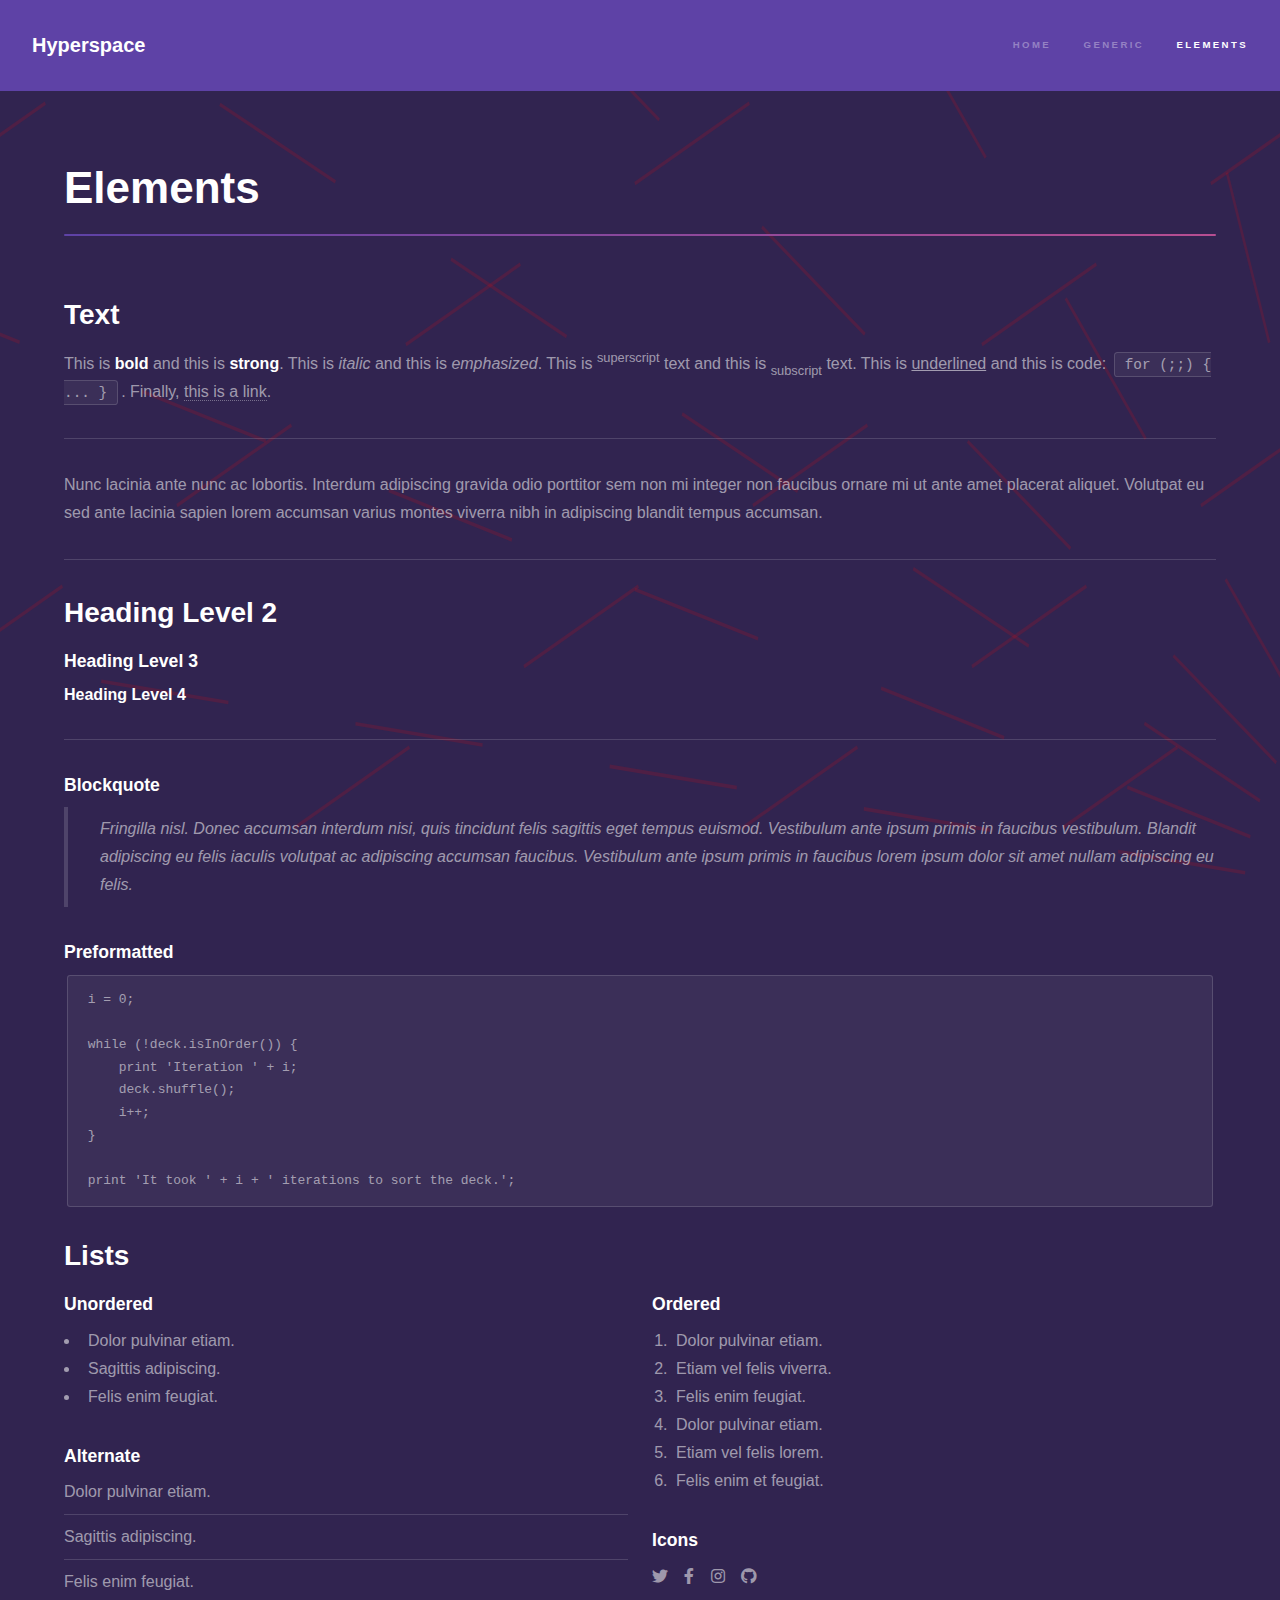
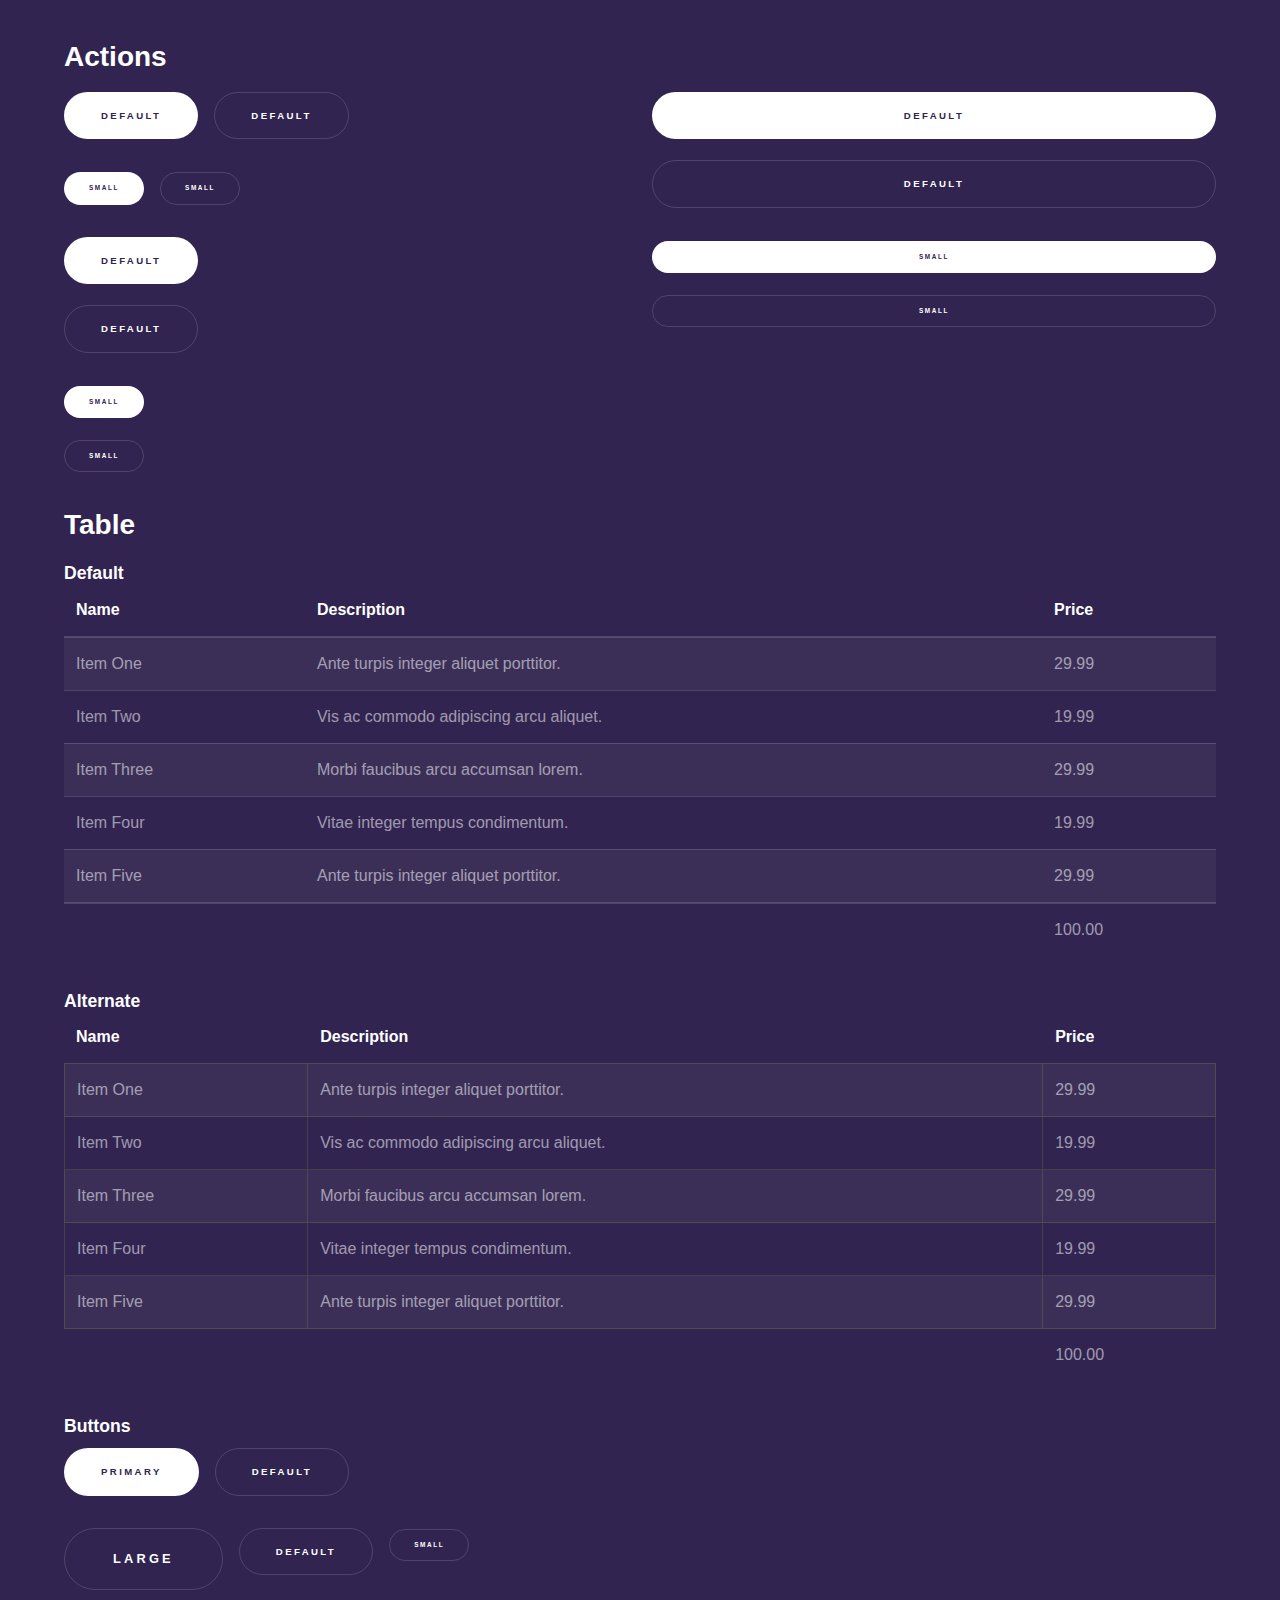
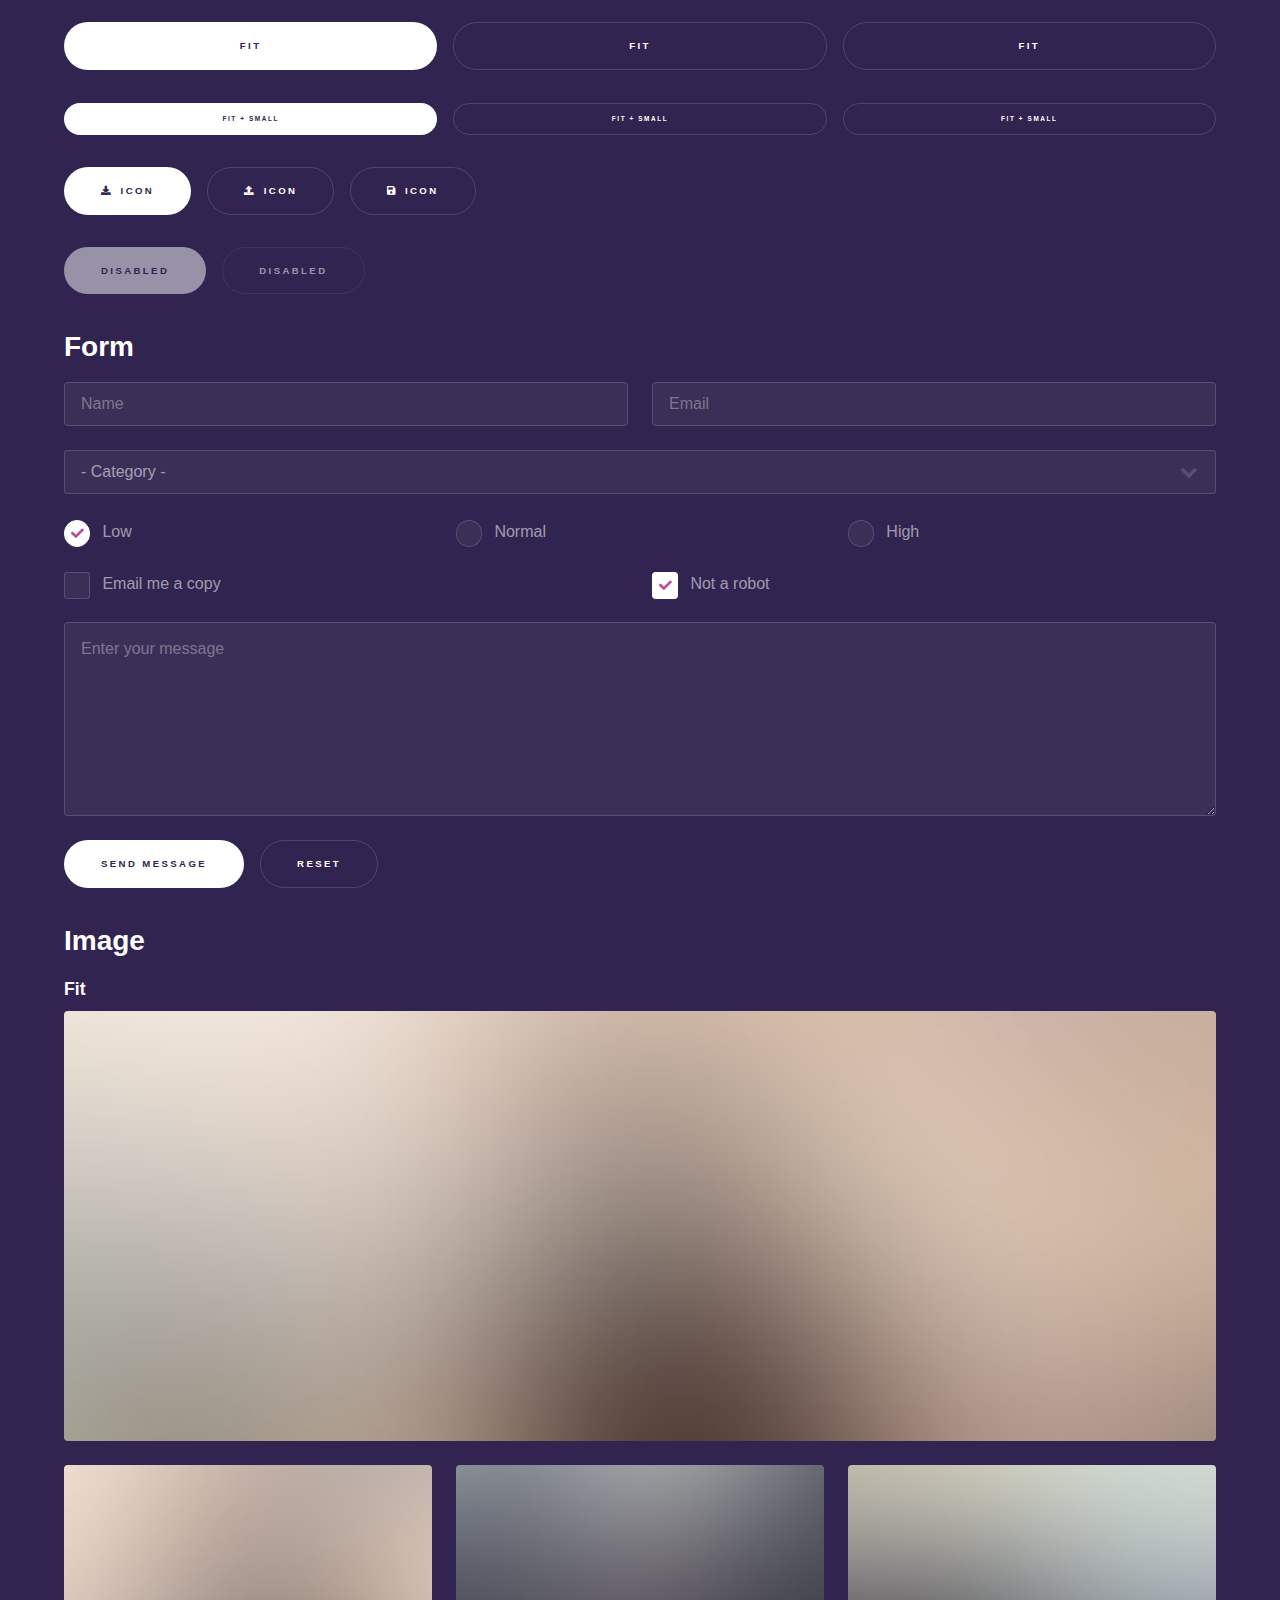
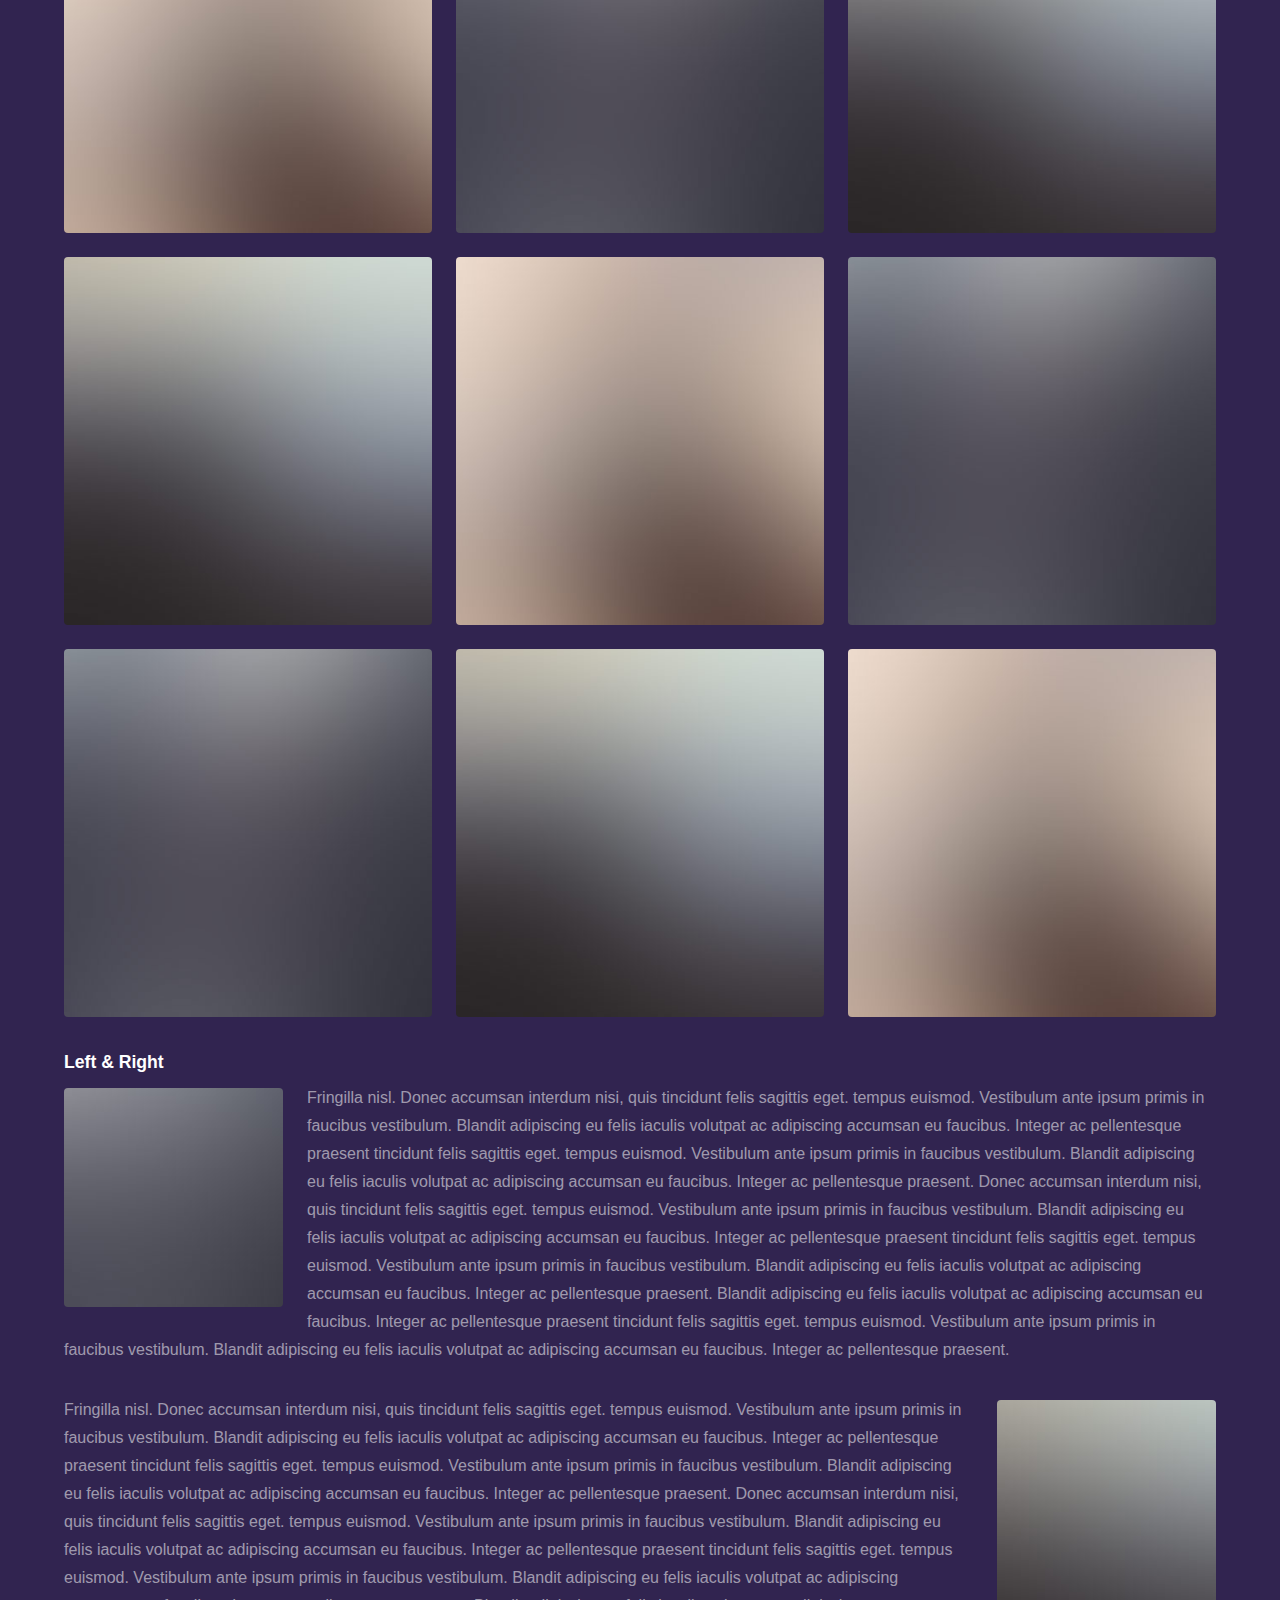
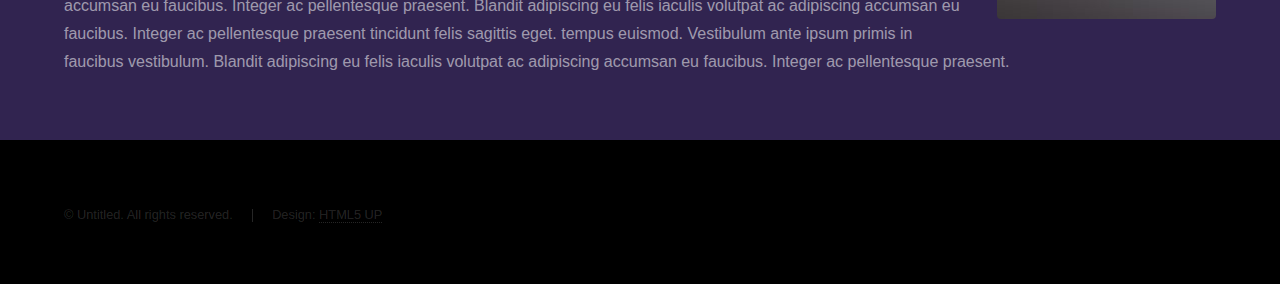
<file: elements.html>
<!DOCTYPE HTML>
<!--
	Hyperspace by HTML5 UP
	html5up.net | @ajlkn
	Free for personal and commercial use under the CCA 3.0 license (html5up.net/license)
-->
<html>
	<head>
		<title>Elements - Hyperspace by HTML5 UP</title>
		<meta charset="utf-8" />
		<meta name="viewport" content="width=device-width, initial-scale=1, user-scalable=no" />
		<link rel="stylesheet" href="assets/css/main.css" />
		<noscript><link rel="stylesheet" href="assets/css/noscript.css" /></noscript>
	</head>
	<body class="is-preload">

		<!-- Header -->
			<header id="header">
				<a href="index.html" class="title">Hyperspace</a>
				<nav>
					<ul>
						<li><a href="index.html">Home</a></li>
						<li><a href="generic.html">Generic</a></li>
						<li><a href="elements.html"  class="active">Elements</a></li>
					</ul>
				</nav>
			</header>

		<!-- Wrapper -->
			<div id="wrapper">

				<!-- Main -->
					<section id="main" class="wrapper">
						<div class="inner">
							<h1 class="major">Elements</h1>

							<!-- Text -->
								<section>
									<h2>Text</h2>
									<p>This is <b>bold</b> and this is <strong>strong</strong>. This is <i>italic</i> and this is <em>emphasized</em>.
									This is <sup>superscript</sup> text and this is <sub>subscript</sub> text.
									This is <u>underlined</u> and this is code: <code>for (;;) { ... }</code>. Finally, <a href="#">this is a link</a>.</p>
									<hr />
									<p>Nunc lacinia ante nunc ac lobortis. Interdum adipiscing gravida odio porttitor sem non mi integer non faucibus ornare mi ut ante amet placerat aliquet. Volutpat eu sed ante lacinia sapien lorem accumsan varius montes viverra nibh in adipiscing blandit tempus accumsan.</p>
									<hr />
									<h2>Heading Level 2</h2>
									<h3>Heading Level 3</h3>
									<h4>Heading Level 4</h4>
									<hr />
									<h3>Blockquote</h3>
									<blockquote>Fringilla nisl. Donec accumsan interdum nisi, quis tincidunt felis sagittis eget tempus euismod. Vestibulum ante ipsum primis in faucibus vestibulum. Blandit adipiscing eu felis iaculis volutpat ac adipiscing accumsan faucibus. Vestibulum ante ipsum primis in faucibus lorem ipsum dolor sit amet nullam adipiscing eu felis.</blockquote>
									<h3>Preformatted</h3>
									<pre><code>i = 0;

while (!deck.isInOrder()) {
    print 'Iteration ' + i;
    deck.shuffle();
    i++;
}

print 'It took ' + i + ' iterations to sort the deck.';</code></pre>
								</section>

							<!-- Lists -->
								<section>
									<h2>Lists</h2>
									<div class="row">
										<div class="col-6 col-12-medium">
											<h3>Unordered</h3>
											<ul>
												<li>Dolor pulvinar etiam.</li>
												<li>Sagittis adipiscing.</li>
												<li>Felis enim feugiat.</li>
											</ul>
											<h3>Alternate</h3>
											<ul class="alt">
												<li>Dolor pulvinar etiam.</li>
												<li>Sagittis adipiscing.</li>
												<li>Felis enim feugiat.</li>
											</ul>
										</div>
										<div class="col-6 col-12-medium">
											<h3>Ordered</h3>
											<ol>
												<li>Dolor pulvinar etiam.</li>
												<li>Etiam vel felis viverra.</li>
												<li>Felis enim feugiat.</li>
												<li>Dolor pulvinar etiam.</li>
												<li>Etiam vel felis lorem.</li>
												<li>Felis enim et feugiat.</li>
											</ol>
											<h3>Icons</h3>
											<ul class="icons">
												<li><a href="#" class="icon brands fa-twitter"><span class="label">Twitter</span></a></li>
												<li><a href="#" class="icon brands fa-facebook-f"><span class="label">Facebook</span></a></li>
												<li><a href="#" class="icon brands fa-instagram"><span class="label">Instagram</span></a></li>
												<li><a href="#" class="icon brands fa-github"><span class="label">Github</span></a></li>
											</ul>
										</div>
									</div>
									<h2>Actions</h2>
									<div class="row">
										<div class="col-6 col-12-medium">
											<ul class="actions">
												<li><a href="#" class="button primary">Default</a></li>
												<li><a href="#" class="button">Default</a></li>
											</ul>
											<ul class="actions small">
												<li><a href="#" class="button primary small">Small</a></li>
												<li><a href="#" class="button small">Small</a></li>
											</ul>
											<ul class="actions stacked">
												<li><a href="#" class="button primary">Default</a></li>
												<li><a href="#" class="button">Default</a></li>
											</ul>
											<ul class="actions stacked">
												<li><a href="#" class="button primary small">Small</a></li>
												<li><a href="#" class="button small">Small</a></li>
											</ul>
										</div>
										<div class="col-6 col-12-medium">
											<ul class="actions stacked">
												<li><a href="#" class="button primary fit">Default</a></li>
												<li><a href="#" class="button fit">Default</a></li>
											</ul>
											<ul class="actions stacked">
												<li><a href="#" class="button primary small fit">Small</a></li>
												<li><a href="#" class="button small fit">Small</a></li>
											</ul>
										</div>
									</div>
								</section>

							<!-- Table -->
								<section>
									<h2>Table</h2>
									<h3>Default</h3>
									<div class="table-wrapper">
										<table>
											<thead>
												<tr>
													<th>Name</th>
													<th>Description</th>
													<th>Price</th>
												</tr>
											</thead>
											<tbody>
												<tr>
													<td>Item One</td>
													<td>Ante turpis integer aliquet porttitor.</td>
													<td>29.99</td>
												</tr>
												<tr>
													<td>Item Two</td>
													<td>Vis ac commodo adipiscing arcu aliquet.</td>
													<td>19.99</td>
												</tr>
												<tr>
													<td>Item Three</td>
													<td> Morbi faucibus arcu accumsan lorem.</td>
													<td>29.99</td>
												</tr>
												<tr>
													<td>Item Four</td>
													<td>Vitae integer tempus condimentum.</td>
													<td>19.99</td>
												</tr>
												<tr>
													<td>Item Five</td>
													<td>Ante turpis integer aliquet porttitor.</td>
													<td>29.99</td>
												</tr>
											</tbody>
											<tfoot>
												<tr>
													<td colspan="2"></td>
													<td>100.00</td>
												</tr>
											</tfoot>
										</table>
									</div>

									<h3>Alternate</h3>
									<div class="table-wrapper">
										<table class="alt">
											<thead>
												<tr>
													<th>Name</th>
													<th>Description</th>
													<th>Price</th>
												</tr>
											</thead>
											<tbody>
												<tr>
													<td>Item One</td>
													<td>Ante turpis integer aliquet porttitor.</td>
													<td>29.99</td>
												</tr>
												<tr>
													<td>Item Two</td>
													<td>Vis ac commodo adipiscing arcu aliquet.</td>
													<td>19.99</td>
												</tr>
												<tr>
													<td>Item Three</td>
													<td> Morbi faucibus arcu accumsan lorem.</td>
													<td>29.99</td>
												</tr>
												<tr>
													<td>Item Four</td>
													<td>Vitae integer tempus condimentum.</td>
													<td>19.99</td>
												</tr>
												<tr>
													<td>Item Five</td>
													<td>Ante turpis integer aliquet porttitor.</td>
													<td>29.99</td>
												</tr>
											</tbody>
											<tfoot>
												<tr>
													<td colspan="2"></td>
													<td>100.00</td>
												</tr>
											</tfoot>
										</table>
									</div>
								</section>

							<!-- Buttons -->
								<section>
									<h3>Buttons</h3>
									<ul class="actions">
										<li><a href="#" class="button primary">Primary</a></li>
										<li><a href="#" class="button">Default</a></li>
									</ul>
									<ul class="actions">
										<li><a href="#" class="button large">Large</a></li>
										<li><a href="#" class="button">Default</a></li>
										<li><a href="#" class="button small">Small</a></li>
									</ul>
									<ul class="actions fit">
										<li><a href="#" class="button primary fit">Fit</a></li>
										<li><a href="#" class="button fit">Fit</a></li>
										<li><a href="#" class="button fit">Fit</a></li>
									</ul>
									<ul class="actions fit small">
										<li><a href="#" class="button primary fit small">Fit + Small</a></li>
										<li><a href="#" class="button fit small">Fit + Small</a></li>
										<li><a href="#" class="button fit small">Fit + Small</a></li>
									</ul>
									<ul class="actions">
										<li><a href="#" class="button primary icon solid fa-download">Icon</a></li>
										<li><a href="#" class="button icon solid fa-upload">Icon</a></li>
										<li><a href="#" class="button icon solid fa-save">Icon</a></li>
									</ul>
									<ul class="actions">
										<li><span class="button primary disabled">Disabled</span></li>
										<li><span class="button disabled">Disabled</span></li>
									</ul>
								</section>

							<!-- Form -->
								<section>
									<h2>Form</h2>
									<form method="post" action="#">
										<div class="row gtr-uniform">
											<div class="col-6 col-12-xsmall">
												<input type="text" name="demo-name" id="demo-name" value="" placeholder="Name" />
											</div>
											<div class="col-6 col-12-xsmall">
												<input type="email" name="demo-email" id="demo-email" value="" placeholder="Email" />
											</div>
											<div class="col-12">
												<select name="demo-category" id="demo-category">
													<option value="">- Category -</option>
													<option value="1">Manufacturing</option>
													<option value="1">Shipping</option>
													<option value="1">Administration</option>
													<option value="1">Human Resources</option>
												</select>
											</div>
											<div class="col-4 col-12-small">
												<input type="radio" id="demo-priority-low" name="demo-priority" checked>
												<label for="demo-priority-low">Low</label>
											</div>
											<div class="col-4 col-12-small">
												<input type="radio" id="demo-priority-normal" name="demo-priority">
												<label for="demo-priority-normal">Normal</label>
											</div>
											<div class="col-4 col-12-small">
												<input type="radio" id="demo-priority-high" name="demo-priority">
												<label for="demo-priority-high">High</label>
											</div>
											<div class="col-6 col-12-small">
												<input type="checkbox" id="demo-copy" name="demo-copy">
												<label for="demo-copy">Email me a copy</label>
											</div>
											<div class="col-6 col-12-small">
												<input type="checkbox" id="demo-human" name="demo-human" checked>
												<label for="demo-human">Not a robot</label>
											</div>
											<div class="col-12">
												<textarea name="demo-message" id="demo-message" placeholder="Enter your message" rows="6"></textarea>
											</div>
											<div class="col-12">
												<ul class="actions">
													<li><input type="submit" value="Send Message" class="primary" /></li>
													<li><input type="reset" value="Reset" /></li>
												</ul>
											</div>
										</div>
									</form>
								</section>

							<!-- Image -->
								<section>
									<h2>Image</h2>
									<h3>Fit</h3>
									<div class="box alt">
										<div class="row gtr-uniform">
											<div class="col-12"><span class="image fit"><img src="images/pic04.jpg" alt="" /></span></div>
											<div class="col-4"><span class="image fit"><img src="images/pic01.jpg" alt="" /></span></div>
											<div class="col-4"><span class="image fit"><img src="images/pic02.jpg" alt="" /></span></div>
											<div class="col-4"><span class="image fit"><img src="images/pic03.jpg" alt="" /></span></div>
											<div class="col-4"><span class="image fit"><img src="images/pic03.jpg" alt="" /></span></div>
											<div class="col-4"><span class="image fit"><img src="images/pic01.jpg" alt="" /></span></div>
											<div class="col-4"><span class="image fit"><img src="images/pic02.jpg" alt="" /></span></div>
											<div class="col-4"><span class="image fit"><img src="images/pic02.jpg" alt="" /></span></div>
											<div class="col-4"><span class="image fit"><img src="images/pic03.jpg" alt="" /></span></div>
											<div class="col-4"><span class="image fit"><img src="images/pic01.jpg" alt="" /></span></div>
										</div>
									</div>
									<h3>Left &amp; Right</h3>
									<p><span class="image left"><img src="images/pic05.jpg" alt="" /></span>Fringilla nisl. Donec accumsan interdum nisi, quis tincidunt felis sagittis eget. tempus euismod. Vestibulum ante ipsum primis in faucibus vestibulum. Blandit adipiscing eu felis iaculis volutpat ac adipiscing accumsan eu faucibus. Integer ac pellentesque praesent tincidunt felis sagittis eget. tempus euismod. Vestibulum ante ipsum primis in faucibus vestibulum. Blandit adipiscing eu felis iaculis volutpat ac adipiscing accumsan eu faucibus. Integer ac pellentesque praesent. Donec accumsan interdum nisi, quis tincidunt felis sagittis eget. tempus euismod. Vestibulum ante ipsum primis in faucibus vestibulum. Blandit adipiscing eu felis iaculis volutpat ac adipiscing accumsan eu faucibus. Integer ac pellentesque praesent tincidunt felis sagittis eget. tempus euismod. Vestibulum ante ipsum primis in faucibus vestibulum. Blandit adipiscing eu felis iaculis volutpat ac adipiscing accumsan eu faucibus. Integer ac pellentesque praesent. Blandit adipiscing eu felis iaculis volutpat ac adipiscing accumsan eu faucibus. Integer ac pellentesque praesent tincidunt felis sagittis eget. tempus euismod. Vestibulum ante ipsum primis in faucibus vestibulum. Blandit adipiscing eu felis iaculis volutpat ac adipiscing accumsan eu faucibus. Integer ac pellentesque praesent.</p>
									<p><span class="image right"><img src="images/pic06.jpg" alt="" /></span>Fringilla nisl. Donec accumsan interdum nisi, quis tincidunt felis sagittis eget. tempus euismod. Vestibulum ante ipsum primis in faucibus vestibulum. Blandit adipiscing eu felis iaculis volutpat ac adipiscing accumsan eu faucibus. Integer ac pellentesque praesent tincidunt felis sagittis eget. tempus euismod. Vestibulum ante ipsum primis in faucibus vestibulum. Blandit adipiscing eu felis iaculis volutpat ac adipiscing accumsan eu faucibus. Integer ac pellentesque praesent. Donec accumsan interdum nisi, quis tincidunt felis sagittis eget. tempus euismod. Vestibulum ante ipsum primis in faucibus vestibulum. Blandit adipiscing eu felis iaculis volutpat ac adipiscing accumsan eu faucibus. Integer ac pellentesque praesent tincidunt felis sagittis eget. tempus euismod. Vestibulum ante ipsum primis in faucibus vestibulum. Blandit adipiscing eu felis iaculis volutpat ac adipiscing accumsan eu faucibus. Integer ac pellentesque praesent. Blandit adipiscing eu felis iaculis volutpat ac adipiscing accumsan eu faucibus. Integer ac pellentesque praesent tincidunt felis sagittis eget. tempus euismod. Vestibulum ante ipsum primis in faucibus vestibulum. Blandit adipiscing eu felis iaculis volutpat ac adipiscing accumsan eu faucibus. Integer ac pellentesque praesent.</p>
								</section>

						</div>
					</section>

			</div>

		<!-- Footer -->
			<footer id="footer" class="wrapper alt">
				<div class="inner">
					<ul class="menu">
						<li>&copy; Untitled. All rights reserved.</li><li>Design: <a href="http://html5up.net">HTML5 UP</a></li>
					</ul>
				</div>
			</footer>

		<!-- Scripts -->
			<script src="assets/js/jquery.min.js"></script>
			<script src="assets/js/jquery.scrollex.min.js"></script>
			<script src="assets/js/jquery.scrolly.min.js"></script>
			<script src="assets/js/browser.min.js"></script>
			<script src="assets/js/breakpoints.min.js"></script>
			<script src="assets/js/util.js"></script>
			<script src="assets/js/main.js"></script>

	</body>
</html>
</file>
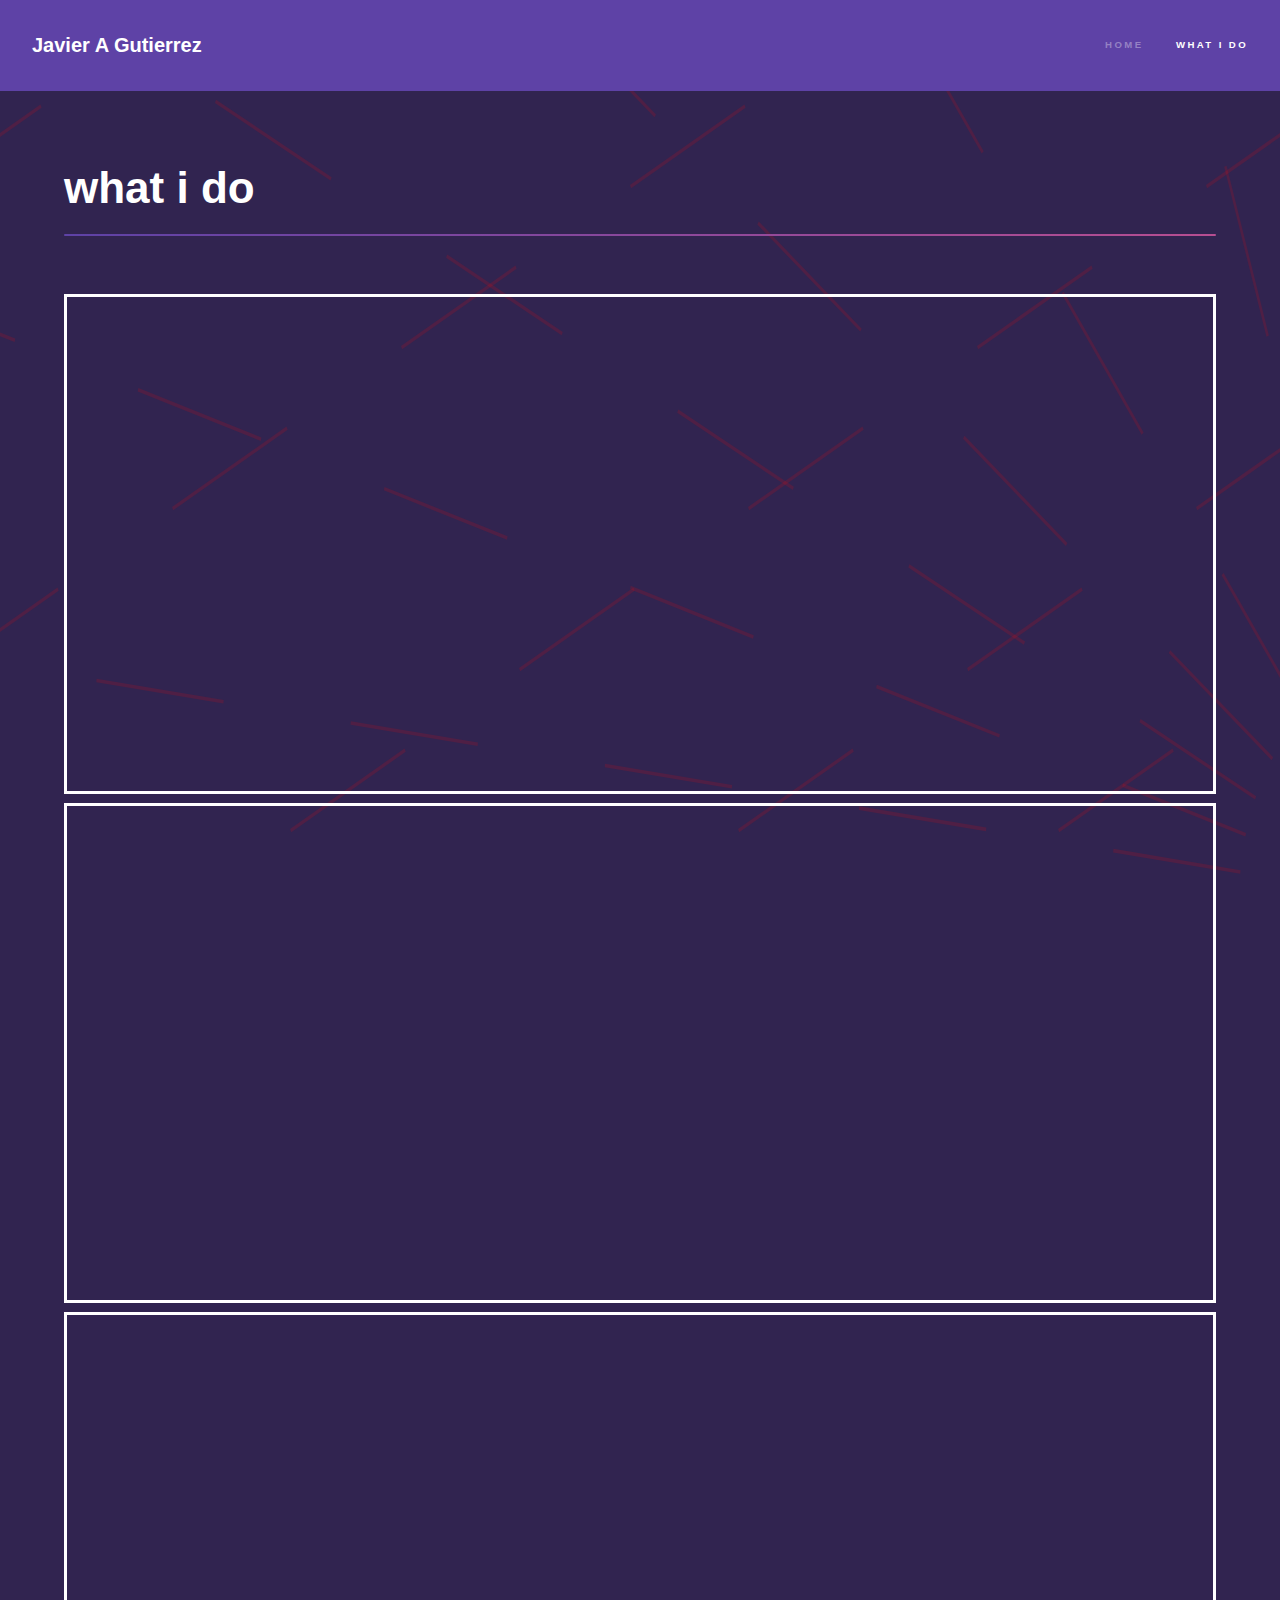
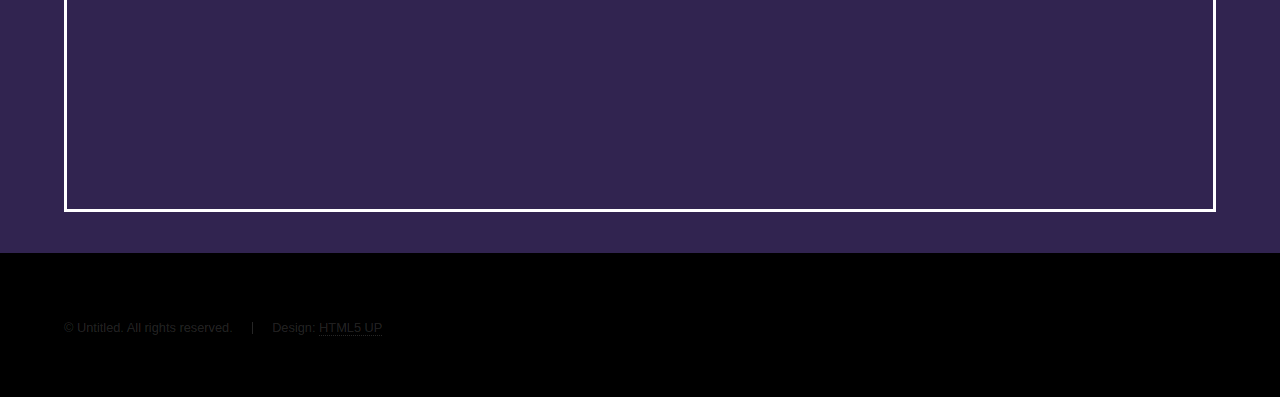
<file: generic.html>
<!DOCTYPE HTML>
<!--
	Hyperspace by HTML5 UP
	html5up.net | @ajlkn
	Free for personal and commercial use under the CCA 3.0 license (html5up.net/license)
-->
<html>
	<head>
		<title>badhabits287</title>
		<meta charset="utf-8" />
		<meta name="viewport" content="width=device-width, initial-scale=1, user-scalable=no" />
		<link rel="stylesheet" href="assets/css/main.css" />
		<noscript><link rel="stylesheet" href="assets/css/noscript.css" /></noscript>
	</head>
	<body class="is-preload">

		<!-- Header -->
			<header id="header">
				<a href="index.html" class="title">Javier A Gutierrez</a>
				<nav>
					<ul>
						<li><a href="index.html">Home</a></li>
						<li><a href="generic.html" class="active">what i do</a></li>
						
					</ul>
				</nav>
			</header>

		<!-- Wrapper -->
			<div id="wrapper">

				<!-- Main -->
					<section id="main" class="wrapper">
						<div class="inner">
							<h1 class="major">what i do </h1>
							<iframe src="https://responsivetest287.netlify.com/" style=" width: 100%; height: 500px; border: 3px solid white;"></iframe>
							<iframe src="https://badhabits287.netlify.com/"  style=" width: 100%; height: 500px; border: 3px solid white;"></iframe>
							<iframe src="https://uilll.netlify.com/services.html"  style=" width: 100%; height: 500px; border: 3px solid white;"></iframe>
							
						</div>
					</section>

			</div>

		<!-- Footer -->
			<footer id="footer" class="wrapper alt">
				<div class="inner">
					<ul class="menu">
						<li>&copy; Untitled. All rights reserved.</li><li>Design: <a href="http://html5up.net">HTML5 UP</a></li>
					</ul>
				</div>
			</footer>

		<!-- Scripts -->
			<script src="assets/js/jquery.min.js"></script>
			<script src="assets/js/jquery.scrollex.min.js"></script>
			<script src="assets/js/jquery.scrolly.min.js"></script>
			<script src="assets/js/browser.min.js"></script>
			<script src="assets/js/breakpoints.min.js"></script>
			<script src="assets/js/util.js"></script>
			<script src="assets/js/main.js"></script>

	</body>
</html>
</file>
<file: assets/css/noscript.css>
/*
	Hyperspace by HTML5 UP
	html5up.net | @ajlkn
	Free for personal and commercial use under the CCA 3.0 license (html5up.net/license)
*/

/* Spotlights */

	.spotlights > section > .image:before {
		opacity: 0 !important;
	}

	.spotlights > section > .content > .inner {
		-moz-transform: none !important;
		-webkit-transform: none !important;
		-ms-transform: none !important;
		transform: none !important;
		opacity: 1 !important;
	}

/* Wrapper */

	.wrapper > .inner {
		opacity: 1 !important;
		-moz-transform: none !important;
		-webkit-transform: none !important;
		-ms-transform: none !important;
		transform: none !important;
	}

/* Sidebar */

	#sidebar > .inner {
		opacity: 1 !important;
	}

	#sidebar nav > ul > li {
		-moz-transform: none !important;
		-webkit-transform: none !important;
		-ms-transform: none !important;
		transform: none !important;
		opacity: 1 !important;
	}
</file>
<file: assets/css/main.css>
@import url(fontawesome-all.min.css);

/*
	Hyperspace by HTML5 UP
	html5up.net | @ajlkn
	Free for personal and commercial use under the CCA 3.0 license (html5up.net/license)
*/

html, body, div, span, applet, object,
iframe, h1, h2, h3, h4, h5, h6, p, blockquote,
pre, a, abbr, acronym, address, big, cite,
code, del, dfn, em, img, ins, kbd, q, s, samp,
small, strike, strong, sub, sup, tt, var, b,
u, i, center, dl, dt, dd, ol, ul, li, fieldset,
form, label, legend, table, caption, tbody,
tfoot, thead, tr, th, td, article, aside,
canvas, details, embed, figure, figcaption,
footer, header, hgroup, menu, nav, output, ruby,
section, summary, time, mark, audio, video {
	margin: 0;
	padding: 0;
	border: 0;
	font-size: 100%;
	font: inherit;
	vertical-align: baseline;}

article, aside, details, figcaption, figure,
footer, header, hgroup, menu, nav, section {
	display: block;}

body {
	line-height: 1;
}

ol, ul {
	list-style: none;
}

blockquote, q {
	quotes: none;
}

	blockquote:before, blockquote:after, q:before, q:after {
		content: '';
		content: none;
	}

table {
	border-collapse: collapse;
	border-spacing: 0;
}

body {
	-webkit-text-size-adjust: none;
}

mark {
	background-color: transparent;
	color: inherit;
}

input::-moz-focus-inner {
	border: 0;
	padding: 0;
}

input, select, textarea {
	-moz-appearance: none;
	-webkit-appearance: none;
	-ms-appearance: none;
	appearance: none;
}

/* Basic */

	@-ms-viewport {
		width: device-width;
	}

	body {
		-ms-overflow-style: scrollbar;
	}

	@media screen and (max-width: 480px) {

		html, body {
			min-width: 320px;
		}

	}

	html {
		box-sizing: border-box;
	}

	*, *:before, *:after {
		box-sizing: inherit;
	}

	body {
		background: #312450;
	}

		body.is-preload *, body.is-preload *:before, body.is-preload *:after {
			-moz-animation: none !important;
			-webkit-animation: none !important;
			-ms-animation: none !important;
			animation: none !important;
			-moz-transition: none !important;
			-webkit-transition: none !important;
			-ms-transition: none !important;
			transition: none !important;
		}

/* Type */

	body, input, select, textarea {
		color: rgba(255, 255, 255, 0.55);
		font-family: Arial, Helvetica, sans-serif;
		font-size: 16.5pt;
		font-weight: normal;
		line-height: 1.75;
	}

		@media screen and (max-width: 1680px) {

			body, input, select, textarea {
				font-size: 13pt;
			}

		}

		@media screen and (max-width: 1280px) {

			body, input, select, textarea {
				font-size: 12pt;
			}

		}

		@media screen and (max-width: 360px) {

			body, input, select, textarea {
				font-size: 11pt;
			}

		}

	a {
		-moz-transition: color 0.2s ease, border-bottom-color 0.2s ease;
		-webkit-transition: color 0.2s ease, border-bottom-color 0.2s ease;
		-ms-transition: color 0.2s ease, border-bottom-color 0.2s ease;
		transition: color 0.2s ease, border-bottom-color 0.2s ease;
		border-bottom: dotted 1px rgba(255, 255, 255, 0.35);
		color: inherit;
		text-decoration: none;
	}

		a:hover {
			border-bottom-color: transparent;
			color: #ffffff;
		}

	strong, b {
		color: #ffffff;
		font-weight: bold;
	}

	em, i {
		font-style: italic;
	}

	p {
		margin: 0 0 2em 0;
	}

	h1, h2, h3, h4, h5, h6 {
		color: #ffffff;
		font-weight: bold;
		line-height: 1.5;
		margin: 0 0 0.5em 0;
	}

		h1 a, h2 a, h3 a, h4 a, h5 a, h6 a {
			color: inherit;
			text-decoration: none;
		}

	h1 {
		font-size: 2.75em;
	}

		h1.major {
			margin: 0 0 1.3em 0;
			position: relative;
			padding-bottom: 0.35em;
		}

			h1.major:after {
				background-image: -moz-linear-gradient(to right, #5e42a6, #b74e91);
				background-image: -webkit-linear-gradient(to right, #5e42a6, #b74e91);
				background-image: -ms-linear-gradient(to right, #5e42a6, #b74e91);
				background-image: linear-gradient(to right, #5e42a6, #b74e91);
				-moz-transition: max-width 0.2s ease;
				-webkit-transition: max-width 0.2s ease;
				-ms-transition: max-width 0.2s ease;
				transition: max-width 0.2s ease;
				border-radius: 0.2em;
				bottom: 0;
				content: '';
				height: 0.05em;
				position: absolute;
				right: 0;
				width: 100%;
			}

	h2 {
		font-size: 1.75em;
	}

	h3 {
		font-size: 1.1em;
	}

	h4 {
		font-size: 1em;
	}

	h5 {
		font-size: 0.8em;
	}

	h6 {
		font-size: 0.6em;
	}

	@media screen and (max-width: 736px) {

		h1 {
			font-size: 2em;
		}

		h2 {
			font-size: 1.25em;
		}

		h3 {
			font-size: 1em;
		}

		h4 {
			font-size: 0.8em;
		}

		h5 {
			font-size: 0.6em;
		}

		h6 {
			font-size: 0.6em;
		}

	}

	sub {
		font-size: 0.8em;
		position: relative;
		top: 0.5em;
	}

	sup {
		font-size: 0.8em;
		position: relative;
		top: -0.5em;
	}

	blockquote {
		border-left: solid 4px rgba(255, 255, 255, 0.15);
		font-style: italic;
		margin: 0 0 2em 0;
		padding: 0.5em 0 0.5em 2em;
	}

	code {
		background: rgba(255, 255, 255, 0.05);
		border-radius: 0.25em;
		border: solid 1px rgba(255, 255, 255, 0.15);
		font-family: "Courier New", monospace;
		font-size: 0.9em;
		margin: 0 0.25em;
		padding: 0.25em 0.65em;
	}

	pre {
		-webkit-overflow-scrolling: touch;
		font-family: "Courier New", monospace;
		font-size: 0.9em;
		margin: 0 0 2em 0;
	}

		pre code {
			display: block;
			line-height: 1.75em;
			padding: 1em 1.5em;
			overflow-x: auto;
		}

	hr {
		border: 0;
		border-bottom: solid 1px rgba(255, 255, 255, 0.15);
		margin: 2em 0;
	}

		hr.major {
			margin: 3em 0;
		}

	.align-left {
		text-align: left;
	}

	.align-center {
		text-align: center;
	}

	.align-right {
		text-align: right;
	}

/* Row */

	.row {
		display: flex;
		flex-wrap: wrap;
		box-sizing: border-box;
		align-items: stretch;
	}

		.row > * {
			box-sizing: border-box;
		}

		.row.gtr-uniform > * > :last-child {
			margin-bottom: 0;
		}

		.row.aln-left {
			justify-content: flex-start;
		}

		.row.aln-center {
			justify-content: center;
		}

		.row.aln-right {
			justify-content: flex-end;
		}

		.row.aln-top {
			align-items: flex-start;
		}

		.row.aln-middle {
			align-items: center;
		}

		.row.aln-bottom {
			align-items: flex-end;
		}

		.row > .imp {
			order: -1;
		}

		.row > .col-1 {
			width: 8.33333%;
		}

		.row > .off-1 {
			margin-left: 8.33333%;
		}

		.row > .col-2 {
			width: 16.66667%;
		}

		.row > .off-2 {
			margin-left: 16.66667%;
		}

		.row > .col-3 {
			width: 25%;
		}

		.row > .off-3 {
			margin-left: 25%;
		}

		.row > .col-4 {
			width: 33.33333%;
		}

		.row > .off-4 {
			margin-left: 33.33333%;
		}

		.row > .col-5 {
			width: 41.66667%;
		}

		.row > .off-5 {
			margin-left: 41.66667%;
		}

		.row > .col-6 {
			width: 50%;
		}

		.row > .off-6 {
			margin-left: 50%;
		}

		.row > .col-7 {
			width: 58.33333%;
		}

		.row > .off-7 {
			margin-left: 58.33333%;
		}

		.row > .col-8 {
			width: 66.66667%;
		}

		.row > .off-8 {
			margin-left: 66.66667%;
		}

		.row > .col-9 {
			width: 75%;
		}

		.row > .off-9 {
			margin-left: 75%;
		}

		.row > .col-10 {
			width: 83.33333%;
		}

		.row > .off-10 {
			margin-left: 83.33333%;
		}

		.row > .col-11 {
			width: 91.66667%;
		}

		.row > .off-11 {
			margin-left: 91.66667%;
		}

		.row > .col-12 {
			width: 100%;
		}

		.row > .off-12 {
			margin-left: 100%;
		}

		.row.gtr-0 {
			margin-top: 0;
			margin-left: 0em;
		}

			.row.gtr-0 > * {
				padding: 0 0 0 0em;
			}

			.row.gtr-0.gtr-uniform {
				margin-top: 0em;
			}

				.row.gtr-0.gtr-uniform > * {
					padding-top: 0em;
				}

		.row.gtr-25 {
			margin-top: 0;
			margin-left: -0.375em;
		}

			.row.gtr-25 > * {
				padding: 0 0 0 0.375em;
			}

			.row.gtr-25.gtr-uniform {
				margin-top: -0.375em;
			}

				.row.gtr-25.gtr-uniform > * {
					padding-top: 0.375em;
				}

		.row.gtr-50 {
			margin-top: 0;
			margin-left: -0.75em;
		}

			.row.gtr-50 > * {
				padding: 0 0 0 0.75em;
			}

			.row.gtr-50.gtr-uniform {
				margin-top: -0.75em;
			}

				.row.gtr-50.gtr-uniform > * {
					padding-top: 0.75em;
				}

		.row {
			margin-top: 0;
			margin-left: -1.5em;
		}

			.row > * {
				padding: 0 0 0 1.5em;
			}

			.row.gtr-uniform {
				margin-top: -1.5em;
			}

				.row.gtr-uniform > * {
					padding-top: 1.5em;
				}

		.row.gtr-150 {
			margin-top: 0;
			margin-left: -2.25em;
		}

			.row.gtr-150 > * {
				padding: 0 0 0 2.25em;
			}

			.row.gtr-150.gtr-uniform {
				margin-top: -2.25em;
			}

				.row.gtr-150.gtr-uniform > * {
					padding-top: 2.25em;
				}

		.row.gtr-200 {
			margin-top: 0;
			margin-left: -3em;
		}

			.row.gtr-200 > * {
				padding: 0 0 0 3em;
			}

			.row.gtr-200.gtr-uniform {
				margin-top: -3em;
			}

				.row.gtr-200.gtr-uniform > * {
					padding-top: 3em;
				}

		@media screen and (max-width: 1680px) {

			.row {
				display: flex;
				flex-wrap: wrap;
				box-sizing: border-box;
				align-items: stretch;
			}

				.row > * {
					box-sizing: border-box;
				}

				.row.gtr-uniform > * > :last-child {
					margin-bottom: 0;
				}

				.row.aln-left {
					justify-content: flex-start;
				}

				.row.aln-center {
					justify-content: center;
				}

				.row.aln-right {
					justify-content: flex-end;
				}

				.row.aln-top {
					align-items: flex-start;
				}

				.row.aln-middle {
					align-items: center;
				}

				.row.aln-bottom {
					align-items: flex-end;
				}

				.row > .imp-xlarge {
					order: -1;
				}

				.row > .col-1-xlarge {
					width: 8.33333%;
				}

				.row > .off-1-xlarge {
					margin-left: 8.33333%;
				}

				.row > .col-2-xlarge {
					width: 16.66667%;
				}

				.row > .off-2-xlarge {
					margin-left: 16.66667%;
				}

				.row > .col-3-xlarge {
					width: 25%;
				}

				.row > .off-3-xlarge {
					margin-left: 25%;
				}

				.row > .col-4-xlarge {
					width: 33.33333%;
				}

				.row > .off-4-xlarge {
					margin-left: 33.33333%;
				}

				.row > .col-5-xlarge {
					width: 41.66667%;
				}

				.row > .off-5-xlarge {
					margin-left: 41.66667%;
				}

				.row > .col-6-xlarge {
					width: 50%;
				}

				.row > .off-6-xlarge {
					margin-left: 50%;
				}

				.row > .col-7-xlarge {
					width: 58.33333%;
				}

				.row > .off-7-xlarge {
					margin-left: 58.33333%;
				}

				.row > .col-8-xlarge {
					width: 66.66667%;
				}

				.row > .off-8-xlarge {
					margin-left: 66.66667%;
				}

				.row > .col-9-xlarge {
					width: 75%;
				}

				.row > .off-9-xlarge {
					margin-left: 75%;
				}

				.row > .col-10-xlarge {
					width: 83.33333%;
				}

				.row > .off-10-xlarge {
					margin-left: 83.33333%;
				}

				.row > .col-11-xlarge {
					width: 91.66667%;
				}

				.row > .off-11-xlarge {
					margin-left: 91.66667%;
				}

				.row > .col-12-xlarge {
					width: 100%;
				}

				.row > .off-12-xlarge {
					margin-left: 100%;
				}

				.row.gtr-0 {
					margin-top: 0;
					margin-left: 0em;
				}

					.row.gtr-0 > * {
						padding: 0 0 0 0em;
					}

					.row.gtr-0.gtr-uniform {
						margin-top: 0em;
					}

						.row.gtr-0.gtr-uniform > * {
							padding-top: 0em;
						}

				.row.gtr-25 {
					margin-top: 0;
					margin-left: -0.375em;
				}

					.row.gtr-25 > * {
						padding: 0 0 0 0.375em;
					}

					.row.gtr-25.gtr-uniform {
						margin-top: -0.375em;
					}

						.row.gtr-25.gtr-uniform > * {
							padding-top: 0.375em;
						}

				.row.gtr-50 {
					margin-top: 0;
					margin-left: -0.75em;
				}

					.row.gtr-50 > * {
						padding: 0 0 0 0.75em;
					}

					.row.gtr-50.gtr-uniform {
						margin-top: -0.75em;
					}

						.row.gtr-50.gtr-uniform > * {
							padding-top: 0.75em;
						}

				.row {
					margin-top: 0;
					margin-left: -1.5em;
				}

					.row > * {
						padding: 0 0 0 1.5em;
					}

					.row.gtr-uniform {
						margin-top: -1.5em;
					}

						.row.gtr-uniform > * {
							padding-top: 1.5em;
						}

				.row.gtr-150 {
					margin-top: 0;
					margin-left: -2.25em;
				}

					.row.gtr-150 > * {
						padding: 0 0 0 2.25em;
					}

					.row.gtr-150.gtr-uniform {
						margin-top: -2.25em;
					}

						.row.gtr-150.gtr-uniform > * {
							padding-top: 2.25em;
						}

				.row.gtr-200 {
					margin-top: 0;
					margin-left: -3em;
				}

					.row.gtr-200 > * {
						padding: 0 0 0 3em;
					}

					.row.gtr-200.gtr-uniform {
						margin-top: -3em;
					}

						.row.gtr-200.gtr-uniform > * {
							padding-top: 3em;
						}

		}

		@media screen and (max-width: 1280px) {

			.row {
				display: flex;
				flex-wrap: wrap;
				box-sizing: border-box;
				align-items: stretch;
			}

				.row > * {
					box-sizing: border-box;
				}

				.row.gtr-uniform > * > :last-child {
					margin-bottom: 0;
				}

				.row.aln-left {
					justify-content: flex-start;
				}

				.row.aln-center {
					justify-content: center;
				}

				.row.aln-right {
					justify-content: flex-end;
				}

				.row.aln-top {
					align-items: flex-start;
				}

				.row.aln-middle {
					align-items: center;
				}

				.row.aln-bottom {
					align-items: flex-end;
				}

				.row > .imp-large {
					order: -1;
				}

				.row > .col-1-large {
					width: 8.33333%;
				}

				.row > .off-1-large {
					margin-left: 8.33333%;
				}

				.row > .col-2-large {
					width: 16.66667%;
				}

				.row > .off-2-large {
					margin-left: 16.66667%;
				}

				.row > .col-3-large {
					width: 25%;
				}

				.row > .off-3-large {
					margin-left: 25%;
				}

				.row > .col-4-large {
					width: 33.33333%;
				}

				.row > .off-4-large {
					margin-left: 33.33333%;
				}

				.row > .col-5-large {
					width: 41.66667%;
				}

				.row > .off-5-large {
					margin-left: 41.66667%;
				}

				.row > .col-6-large {
					width: 50%;
				}

				.row > .off-6-large {
					margin-left: 50%;
				}

				.row > .col-7-large {
					width: 58.33333%;
				}

				.row > .off-7-large {
					margin-left: 58.33333%;
				}

				.row > .col-8-large {
					width: 66.66667%;
				}

				.row > .off-8-large {
					margin-left: 66.66667%;
				}

				.row > .col-9-large {
					width: 75%;
				}

				.row > .off-9-large {
					margin-left: 75%;
				}

				.row > .col-10-large {
					width: 83.33333%;
				}

				.row > .off-10-large {
					margin-left: 83.33333%;
				}

				.row > .col-11-large {
					width: 91.66667%;
				}

				.row > .off-11-large {
					margin-left: 91.66667%;
				}

				.row > .col-12-large {
					width: 100%;
				}

				.row > .off-12-large {
					margin-left: 100%;
				}

				.row.gtr-0 {
					margin-top: 0;
					margin-left: 0em;
				}

					.row.gtr-0 > * {
						padding: 0 0 0 0em;
					}

					.row.gtr-0.gtr-uniform {
						margin-top: 0em;
					}

						.row.gtr-0.gtr-uniform > * {
							padding-top: 0em;
						}

				.row.gtr-25 {
					margin-top: 0;
					margin-left: -0.375em;
				}

					.row.gtr-25 > * {
						padding: 0 0 0 0.375em;
					}

					.row.gtr-25.gtr-uniform {
						margin-top: -0.375em;
					}

						.row.gtr-25.gtr-uniform > * {
							padding-top: 0.375em;
						}

				.row.gtr-50 {
					margin-top: 0;
					margin-left: -0.75em;
				}

					.row.gtr-50 > * {
						padding: 0 0 0 0.75em;
					}

					.row.gtr-50.gtr-uniform {
						margin-top: -0.75em;
					}

						.row.gtr-50.gtr-uniform > * {
							padding-top: 0.75em;
						}

				.row {
					margin-top: 0;
					margin-left: -1.5em;
				}

					.row > * {
						padding: 0 0 0 1.5em;
					}

					.row.gtr-uniform {
						margin-top: -1.5em;
					}

						.row.gtr-uniform > * {
							padding-top: 1.5em;
						}

				.row.gtr-150 {
					margin-top: 0;
					margin-left: -2.25em;
				}

					.row.gtr-150 > * {
						padding: 0 0 0 2.25em;
					}

					.row.gtr-150.gtr-uniform {
						margin-top: -2.25em;
					}

						.row.gtr-150.gtr-uniform > * {
							padding-top: 2.25em;
						}

				.row.gtr-200 {
					margin-top: 0;
					margin-left: -3em;
				}

					.row.gtr-200 > * {
						padding: 0 0 0 3em;
					}

					.row.gtr-200.gtr-uniform {
						margin-top: -3em;
					}

						.row.gtr-200.gtr-uniform > * {
							padding-top: 3em;
						}

		}

		@media screen and (max-width: 980px) {

			.row {
				display: flex;
				flex-wrap: wrap;
				box-sizing: border-box;
				align-items: stretch;
			}

				.row > * {
					box-sizing: border-box;
				}

				.row.gtr-uniform > * > :last-child {
					margin-bottom: 0;
				}

				.row.aln-left {
					justify-content: flex-start;
				}

				.row.aln-center {
					justify-content: center;
				}

				.row.aln-right {
					justify-content: flex-end;
				}

				.row.aln-top {
					align-items: flex-start;
				}

				.row.aln-middle {
					align-items: center;
				}

				.row.aln-bottom {
					align-items: flex-end;
				}

				.row > .imp-medium {
					order: -1;
				}

				.row > .col-1-medium {
					width: 8.33333%;
				}

				.row > .off-1-medium {
					margin-left: 8.33333%;
				}

				.row > .col-2-medium {
					width: 16.66667%;
				}

				.row > .off-2-medium {
					margin-left: 16.66667%;
				}

				.row > .col-3-medium {
					width: 25%;
				}

				.row > .off-3-medium {
					margin-left: 25%;
				}

				.row > .col-4-medium {
					width: 33.33333%;
				}

				.row > .off-4-medium {
					margin-left: 33.33333%;
				}

				.row > .col-5-medium {
					width: 41.66667%;
				}

				.row > .off-5-medium {
					margin-left: 41.66667%;
				}

				.row > .col-6-medium {
					width: 50%;
				}

				.row > .off-6-medium {
					margin-left: 50%;
				}

				.row > .col-7-medium {
					width: 58.33333%;
				}

				.row > .off-7-medium {
					margin-left: 58.33333%;
				}

				.row > .col-8-medium {
					width: 66.66667%;
				}

				.row > .off-8-medium {
					margin-left: 66.66667%;
				}

				.row > .col-9-medium {
					width: 75%;
				}

				.row > .off-9-medium {
					margin-left: 75%;
				}

				.row > .col-10-medium {
					width: 83.33333%;
				}

				.row > .off-10-medium {
					margin-left: 83.33333%;
				}

				.row > .col-11-medium {
					width: 91.66667%;
				}

				.row > .off-11-medium {
					margin-left: 91.66667%;
				}

				.row > .col-12-medium {
					width: 100%;
				}

				.row > .off-12-medium {
					margin-left: 100%;
				}

				.row.gtr-0 {
					margin-top: 0;
					margin-left: 0em;
				}

					.row.gtr-0 > * {
						padding: 0 0 0 0em;
					}

					.row.gtr-0.gtr-uniform {
						margin-top: 0em;
					}

						.row.gtr-0.gtr-uniform > * {
							padding-top: 0em;
						}

				.row.gtr-25 {
					margin-top: 0;
					margin-left: -0.375em;
				}

					.row.gtr-25 > * {
						padding: 0 0 0 0.375em;
					}

					.row.gtr-25.gtr-uniform {
						margin-top: -0.375em;
					}

						.row.gtr-25.gtr-uniform > * {
							padding-top: 0.375em;
						}

				.row.gtr-50 {
					margin-top: 0;
					margin-left: -0.75em;
				}

					.row.gtr-50 > * {
						padding: 0 0 0 0.75em;
					}

					.row.gtr-50.gtr-uniform {
						margin-top: -0.75em;
					}

						.row.gtr-50.gtr-uniform > * {
							padding-top: 0.75em;
						}

				.row {
					margin-top: 0;
					margin-left: -1.5em;
				}

					.row > * {
						padding: 0 0 0 1.5em;
					}

					.row.gtr-uniform {
						margin-top: -1.5em;
					}

						.row.gtr-uniform > * {
							padding-top: 1.5em;
						}

				.row.gtr-150 {
					margin-top: 0;
					margin-left: -2.25em;
				}

					.row.gtr-150 > * {
						padding: 0 0 0 2.25em;
					}

					.row.gtr-150.gtr-uniform {
						margin-top: -2.25em;
					}

						.row.gtr-150.gtr-uniform > * {
							padding-top: 2.25em;
						}

				.row.gtr-200 {
					margin-top: 0;
					margin-left: -3em;
				}

					.row.gtr-200 > * {
						padding: 0 0 0 3em;
					}

					.row.gtr-200.gtr-uniform {
						margin-top: -3em;
					}

						.row.gtr-200.gtr-uniform > * {
							padding-top: 3em;
						}

		}

		@media screen and (max-width: 736px) {

			.row {
				display: flex;
				flex-wrap: wrap;
				box-sizing: border-box;
				align-items: stretch;
			}

				.row > * {
					box-sizing: border-box;
				}

				.row.gtr-uniform > * > :last-child {
					margin-bottom: 0;
				}

				.row.aln-left {
					justify-content: flex-start;
				}

				.row.aln-center {
					justify-content: center;
				}

				.row.aln-right {
					justify-content: flex-end;
				}

				.row.aln-top {
					align-items: flex-start;
				}

				.row.aln-middle {
					align-items: center;
				}

				.row.aln-bottom {
					align-items: flex-end;
				}

				.row > .imp-small {
					order: -1;
				}

				.row > .col-1-small {
					width: 8.33333%;
				}

				.row > .off-1-small {
					margin-left: 8.33333%;
				}

				.row > .col-2-small {
					width: 16.66667%;
				}

				.row > .off-2-small {
					margin-left: 16.66667%;
				}

				.row > .col-3-small {
					width: 25%;
				}

				.row > .off-3-small {
					margin-left: 25%;
				}

				.row > .col-4-small {
					width: 33.33333%;
				}

				.row > .off-4-small {
					margin-left: 33.33333%;
				}

				.row > .col-5-small {
					width: 41.66667%;
				}

				.row > .off-5-small {
					margin-left: 41.66667%;
				}

				.row > .col-6-small {
					width: 50%;
				}

				.row > .off-6-small {
					margin-left: 50%;
				}

				.row > .col-7-small {
					width: 58.33333%;
				}

				.row > .off-7-small {
					margin-left: 58.33333%;
				}

				.row > .col-8-small {
					width: 66.66667%;
				}

				.row > .off-8-small {
					margin-left: 66.66667%;
				}

				.row > .col-9-small {
					width: 75%;
				}

				.row > .off-9-small {
					margin-left: 75%;
				}

				.row > .col-10-small {
					width: 83.33333%;
				}

				.row > .off-10-small {
					margin-left: 83.33333%;
				}

				.row > .col-11-small {
					width: 91.66667%;
				}

				.row > .off-11-small {
					margin-left: 91.66667%;
				}

				.row > .col-12-small {
					width: 100%;
				}

				.row > .off-12-small {
					margin-left: 100%;
				}

				.row.gtr-0 {
					margin-top: 0;
					margin-left: 0em;
				}

					.row.gtr-0 > * {
						padding: 0 0 0 0em;
					}

					.row.gtr-0.gtr-uniform {
						margin-top: 0em;
					}

						.row.gtr-0.gtr-uniform > * {
							padding-top: 0em;
						}

				.row.gtr-25 {
					margin-top: 0;
					margin-left: -0.375em;
				}

					.row.gtr-25 > * {
						padding: 0 0 0 0.375em;
					}

					.row.gtr-25.gtr-uniform {
						margin-top: -0.375em;
					}

						.row.gtr-25.gtr-uniform > * {
							padding-top: 0.375em;
						}

				.row.gtr-50 {
					margin-top: 0;
					margin-left: -0.75em;
				}

					.row.gtr-50 > * {
						padding: 0 0 0 0.75em;
					}

					.row.gtr-50.gtr-uniform {
						margin-top: -0.75em;
					}

						.row.gtr-50.gtr-uniform > * {
							padding-top: 0.75em;
						}

				.row {
					margin-top: 0;
					margin-left: -1.5em;
				}

					.row > * {
						padding: 0 0 0 1.5em;
					}

					.row.gtr-uniform {
						margin-top: -1.5em;
					}

						.row.gtr-uniform > * {
							padding-top: 1.5em;
						}

				.row.gtr-150 {
					margin-top: 0;
					margin-left: -2.25em;
				}

					.row.gtr-150 > * {
						padding: 0 0 0 2.25em;
					}

					.row.gtr-150.gtr-uniform {
						margin-top: -2.25em;
					}

						.row.gtr-150.gtr-uniform > * {
							padding-top: 2.25em;
						}

				.row.gtr-200 {
					margin-top: 0;
					margin-left: -3em;
				}

					.row.gtr-200 > * {
						padding: 0 0 0 3em;
					}

					.row.gtr-200.gtr-uniform {
						margin-top: -3em;
					}

						.row.gtr-200.gtr-uniform > * {
							padding-top: 3em;
						}

		}

		@media screen and (max-width: 480px) {

			.row {
				display: flex;
				flex-wrap: wrap;
				box-sizing: border-box;
				align-items: stretch;
			}

				.row > * {
					box-sizing: border-box;
				}

				.row.gtr-uniform > * > :last-child {
					margin-bottom: 0;
				}

				.row.aln-left {
					justify-content: flex-start;
				}

				.row.aln-center {
					justify-content: center;
				}

				.row.aln-right {
					justify-content: flex-end;
				}

				.row.aln-top {
					align-items: flex-start;
				}

				.row.aln-middle {
					align-items: center;
				}

				.row.aln-bottom {
					align-items: flex-end;
				}

				.row > .imp-xsmall {
					order: -1;
				}

				.row > .col-1-xsmall {
					width: 8.33333%;
				}

				.row > .off-1-xsmall {
					margin-left: 8.33333%;
				}

				.row > .col-2-xsmall {
					width: 16.66667%;
				}

				.row > .off-2-xsmall {
					margin-left: 16.66667%;
				}

				.row > .col-3-xsmall {
					width: 25%;
				}

				.row > .off-3-xsmall {
					margin-left: 25%;
				}

				.row > .col-4-xsmall {
					width: 33.33333%;
				}

				.row > .off-4-xsmall {
					margin-left: 33.33333%;
				}

				.row > .col-5-xsmall {
					width: 41.66667%;
				}

				.row > .off-5-xsmall {
					margin-left: 41.66667%;
				}

				.row > .col-6-xsmall {
					width: 50%;
				}

				.row > .off-6-xsmall {
					margin-left: 50%;
				}

				.row > .col-7-xsmall {
					width: 58.33333%;
				}

				.row > .off-7-xsmall {
					margin-left: 58.33333%;
				}

				.row > .col-8-xsmall {
					width: 66.66667%;
				}

				.row > .off-8-xsmall {
					margin-left: 66.66667%;
				}

				.row > .col-9-xsmall {
					width: 75%;
				}

				.row > .off-9-xsmall {
					margin-left: 75%;
				}

				.row > .col-10-xsmall {
					width: 83.33333%;
				}

				.row > .off-10-xsmall {
					margin-left: 83.33333%;
				}

				.row > .col-11-xsmall {
					width: 91.66667%;
				}

				.row > .off-11-xsmall {
					margin-left: 91.66667%;
				}

				.row > .col-12-xsmall {
					width: 100%;
				}

				.row > .off-12-xsmall {
					margin-left: 100%;
				}

				.row.gtr-0 {
					margin-top: 0;
					margin-left: 0em;
				}

					.row.gtr-0 > * {
						padding: 0 0 0 0em;
					}

					.row.gtr-0.gtr-uniform {
						margin-top: 0em;
					}

						.row.gtr-0.gtr-uniform > * {
							padding-top: 0em;
						}

				.row.gtr-25 {
					margin-top: 0;
					margin-left: -0.375em;
				}

					.row.gtr-25 > * {
						padding: 0 0 0 0.375em;
					}

					.row.gtr-25.gtr-uniform {
						margin-top: -0.375em;
					}

						.row.gtr-25.gtr-uniform > * {
							padding-top: 0.375em;
						}

				.row.gtr-50 {
					margin-top: 0;
					margin-left: -0.75em;
				}

					.row.gtr-50 > * {
						padding: 0 0 0 0.75em;
					}

					.row.gtr-50.gtr-uniform {
						margin-top: -0.75em;
					}

						.row.gtr-50.gtr-uniform > * {
							padding-top: 0.75em;
						}

				.row {
					margin-top: 0;
					margin-left: -1.5em;
				}

					.row > * {
						padding: 0 0 0 1.5em;
					}

					.row.gtr-uniform {
						margin-top: -1.5em;
					}

						.row.gtr-uniform > * {
							padding-top: 1.5em;
						}

				.row.gtr-150 {
					margin-top: 0;
					margin-left: -2.25em;
				}

					.row.gtr-150 > * {
						padding: 0 0 0 2.25em;
					}

					.row.gtr-150.gtr-uniform {
						margin-top: -2.25em;
					}

						.row.gtr-150.gtr-uniform > * {
							padding-top: 2.25em;
						}

				.row.gtr-200 {
					margin-top: 0;
					margin-left: -3em;
				}

					.row.gtr-200 > * {
						padding: 0 0 0 3em;
					}

					.row.gtr-200.gtr-uniform {
						margin-top: -3em;
					}

						.row.gtr-200.gtr-uniform > * {
							padding-top: 3em;
						}

		}

/* Box */

	.box {
		border-radius: 0.25em;
		border: solid 1px rgba(255, 255, 255, 0.15);
		margin-bottom: 2em;
		padding: 1.5em;
	}

		.box > :last-child,
		.box > :last-child > :last-child,
		.box > :last-child > :last-child > :last-child {
			margin-bottom: 0;
		}

		.box.alt {
			border: 0;
			border-radius: 0;
			padding: 0;
		}

/* Button */

	input[type="submit"],
	input[type="reset"],
	input[type="button"],
	button,
	.button {
		-moz-appearance: none;
		-webkit-appearance: none;
		-ms-appearance: none;
		appearance: none;
		-moz-transition: border-color 0.2s ease;
		-webkit-transition: border-color 0.2s ease;
		-ms-transition: border-color 0.2s ease;
		transition: border-color 0.2s ease;
		background-color: transparent;
		border: solid 1px !important;
		border-color: rgba(255, 255, 255, 0.15) !important;
		border-radius: 3em;
		color: #ffffff !important;
		cursor: pointer;
		display: inline-block;
		font-size: 0.6em;
		font-weight: bold;
		height: calc(4.75em + 2px);
		letter-spacing: 0.25em;
		line-height: 4.75em;
		outline: 0;
		padding: 0 3.75em;
		position: relative;
		text-align: center;
		text-decoration: none;
		text-transform: uppercase;
		white-space: nowrap;
	}

		input[type="submit"]:after,
		input[type="reset"]:after,
		input[type="button"]:after,
		button:after,
		.button:after {
			-moz-transform: scale(0.25);
			-webkit-transform: scale(0.25);
			-ms-transform: scale(0.25);
			transform: scale(0.25);
			pointer-events: none;
			-moz-transition: opacity 0.2s ease, -moz-transform 0.2s ease;
			-webkit-transition: opacity 0.2s ease, -webkit-transform 0.2s ease;
			-ms-transition: opacity 0.2s ease, -ms-transform 0.2s ease;
			transition: opacity 0.2s ease, transform 0.2s ease;
			background: #ffffff;
			border-radius: 3em;
			content: '';
			height: 100%;
			left: 0;
			opacity: 0;
			position: absolute;
			top: 0;
			width: 100%;
		}

		input[type="submit"].icon:before,
		input[type="reset"].icon:before,
		input[type="button"].icon:before,
		button.icon:before,
		.button.icon:before {
			margin-right: 0.75em;
		}

		input[type="submit"].fit,
		input[type="reset"].fit,
		input[type="button"].fit,
		button.fit,
		.button.fit {
			width: 100%;
		}

		input[type="submit"].small,
		input[type="reset"].small,
		input[type="button"].small,
		button.small,
		.button.small {
			font-size: 0.4em;
		}

		input[type="submit"].large,
		input[type="reset"].large,
		input[type="button"].large,
		button.large,
		.button.large {
			font-size: 0.8em;
		}

		input[type="submit"].primary,
		input[type="reset"].primary,
		input[type="button"].primary,
		button.primary,
		.button.primary {
			background-color: #ffffff;
			color: #312450 !important;
		}

			input[type="submit"].primary:after,
			input[type="reset"].primary:after,
			input[type="button"].primary:after,
			button.primary:after,
			.button.primary:after {
				display: none;
			}

		input[type="submit"].disabled, input[type="submit"]:disabled,
		input[type="reset"].disabled,
		input[type="reset"]:disabled,
		input[type="button"].disabled,
		input[type="button"]:disabled,
		button.disabled,
		button:disabled,
		.button.disabled,
		.button:disabled {
			cursor: default;
			opacity: 0.5;
			pointer-events: none;
		}

		input[type="submit"]:hover,
		input[type="reset"]:hover,
		input[type="button"]:hover,
		button:hover,
		.button:hover {
			border-color: rgba(255, 255, 255, 0.55) !important;
		}

			input[type="submit"]:hover:after,
			input[type="reset"]:hover:after,
			input[type="button"]:hover:after,
			button:hover:after,
			.button:hover:after {
				opacity: 0.05;
				-moz-transform: scale(1);
				-webkit-transform: scale(1);
				-ms-transform: scale(1);
				transform: scale(1);
			}

			input[type="submit"]:hover:active,
			input[type="reset"]:hover:active,
			input[type="button"]:hover:active,
			button:hover:active,
			.button:hover:active {
				border-color: #ffffff !important;
			}

				input[type="submit"]:hover:active:after,
				input[type="reset"]:hover:active:after,
				input[type="button"]:hover:active:after,
				button:hover:active:after,
				.button:hover:active:after {
					opacity: 0.1;
				}

/* Features */

	.features {
		display: -moz-flex;
		display: -webkit-flex;
		display: -ms-flex;
		display: flex;
		-moz-flex-wrap: wrap;
		-webkit-flex-wrap: wrap;
		-ms-flex-wrap: wrap;
		flex-wrap: wrap;
		border-radius: 0.25em;
		border: solid 1px rgba(255, 255, 255, 0.15);
		background: rgba(255, 255, 255, 0.05);
		margin: 0 0 2em 0;
	}

		.features section {
			padding: 3.5em 3em 1em 7em ;
			width: 50%;
			border-top: solid 1px rgba(255, 255, 255, 0.15);
			position: relative;
		}

			.features section:nth-child(-n + 2) {
				border-top-width: 0;
			}

			.features section:nth-child(2n) {
				border-left: solid 1px rgba(255, 255, 255, 0.15);
			}

			.features section .icon {
				-moz-transition: opacity 0.5s ease, -moz-transform 0.5s ease;
				-webkit-transition: opacity 0.5s ease, -webkit-transform 0.5s ease;
				-ms-transition: opacity 0.5s ease, -ms-transform 0.5s ease;
				transition: opacity 0.5s ease, transform 0.5s ease;
				-moz-transition-delay: 1s;
				-webkit-transition-delay: 1s;
				-ms-transition-delay: 1s;
				transition-delay: 1s;
				-moz-transform: scale(1);
				-webkit-transform: scale(1);
				-ms-transform: scale(1);
				transform: scale(1);
				position: absolute;
				left: 3em;
				top: 3em;
				opacity: 1;
			}

			.features section:nth-child(1) .icon {
				-moz-transition-delay: 0.15s;
				-webkit-transition-delay: 0.15s;
				-ms-transition-delay: 0.15s;
				transition-delay: 0.15s;
			}

			.features section:nth-child(2) .icon {
				-moz-transition-delay: 0.3s;
				-webkit-transition-delay: 0.3s;
				-ms-transition-delay: 0.3s;
				transition-delay: 0.3s;
			}

			.features section:nth-child(3) .icon {
				-moz-transition-delay: 0.45s;
				-webkit-transition-delay: 0.45s;
				-ms-transition-delay: 0.45s;
				transition-delay: 0.45s;
			}

			.features section:nth-child(4) .icon {
				-moz-transition-delay: 0.6s;
				-webkit-transition-delay: 0.6s;
				-ms-transition-delay: 0.6s;
				transition-delay: 0.6s;
			}

			.features section:nth-child(5) .icon {
				-moz-transition-delay: 0.75s;
				-webkit-transition-delay: 0.75s;
				-ms-transition-delay: 0.75s;
				transition-delay: 0.75s;
			}

			.features section:nth-child(6) .icon {
				-moz-transition-delay: 0.9s;
				-webkit-transition-delay: 0.9s;
				-ms-transition-delay: 0.9s;
				transition-delay: 0.9s;
			}

			.features section:nth-child(7) .icon {
				-moz-transition-delay: 1.05s;
				-webkit-transition-delay: 1.05s;
				-ms-transition-delay: 1.05s;
				transition-delay: 1.05s;
			}

			.features section:nth-child(8) .icon {
				-moz-transition-delay: 1.2s;
				-webkit-transition-delay: 1.2s;
				-ms-transition-delay: 1.2s;
				transition-delay: 1.2s;
			}

			.features section:nth-child(9) .icon {
				-moz-transition-delay: 1.35s;
				-webkit-transition-delay: 1.35s;
				-ms-transition-delay: 1.35s;
				transition-delay: 1.35s;
			}

			.features section:nth-child(10) .icon {
				-moz-transition-delay: 1.5s;
				-webkit-transition-delay: 1.5s;
				-ms-transition-delay: 1.5s;
				transition-delay: 1.5s;
			}

			.features section:nth-child(11) .icon {
				-moz-transition-delay: 1.65s;
				-webkit-transition-delay: 1.65s;
				-ms-transition-delay: 1.65s;
				transition-delay: 1.65s;
			}

			.features section:nth-child(12) .icon {
				-moz-transition-delay: 1.8s;
				-webkit-transition-delay: 1.8s;
				-ms-transition-delay: 1.8s;
				transition-delay: 1.8s;
			}

			.features section:nth-child(13) .icon {
				-moz-transition-delay: 1.95s;
				-webkit-transition-delay: 1.95s;
				-ms-transition-delay: 1.95s;
				transition-delay: 1.95s;
			}

			.features section:nth-child(14) .icon {
				-moz-transition-delay: 2.1s;
				-webkit-transition-delay: 2.1s;
				-ms-transition-delay: 2.1s;
				transition-delay: 2.1s;
			}

			.features section:nth-child(15) .icon {
				-moz-transition-delay: 2.25s;
				-webkit-transition-delay: 2.25s;
				-ms-transition-delay: 2.25s;
				transition-delay: 2.25s;
			}

			.features section:nth-child(16) .icon {
				-moz-transition-delay: 2.4s;
				-webkit-transition-delay: 2.4s;
				-ms-transition-delay: 2.4s;
				transition-delay: 2.4s;
			}

			.features section:nth-child(17) .icon {
				-moz-transition-delay: 2.55s;
				-webkit-transition-delay: 2.55s;
				-ms-transition-delay: 2.55s;
				transition-delay: 2.55s;
			}

			.features section:nth-child(18) .icon {
				-moz-transition-delay: 2.7s;
				-webkit-transition-delay: 2.7s;
				-ms-transition-delay: 2.7s;
				transition-delay: 2.7s;
			}

			.features section:nth-child(19) .icon {
				-moz-transition-delay: 2.85s;
				-webkit-transition-delay: 2.85s;
				-ms-transition-delay: 2.85s;
				transition-delay: 2.85s;
			}

			.features section:nth-child(20) .icon {
				-moz-transition-delay: 3s;
				-webkit-transition-delay: 3s;
				-ms-transition-delay: 3s;
				transition-delay: 3s;
			}

		.features.inactive section .icon {
			-moz-transform: scale(0.5);
			-webkit-transform: scale(0.5);
			-ms-transform: scale(0.5);
			transform: scale(0.5);
			opacity: 0;
		}

		@media screen and (max-width: 980px) {

			.features {
				display: block;
			}

				.features section {
					border-top-width: 1px !important;
					border-left-width: 0 !important;
					width: 100%;
				}

					.features section:first-child {
						border-top-width: 0 !important;
					}

		}

		@media screen and (max-width: 736px) {

			.features section {
				padding: 2.5em 1.5em 0.1em 5.5em ;
			}

				.features section .icon {
					left: 1.5em;
					top: 2em;
				}

		}

		@media screen and (max-width: 480px) {

			.features section {
				padding: 2em 1.5em 0.1em 1.5em ;
			}

				.features section .icon {
					left: 0;
					position: relative;
					top: 0;
				}

		}

/* Form */

	form {
		margin: 0 0 2em 0;
	}

		form > :last-child {
			margin-bottom: 0;
		}

		form > .fields {
			display: -moz-flex;
			display: -webkit-flex;
			display: -ms-flex;
			display: flex;
			-moz-flex-wrap: wrap;
			-webkit-flex-wrap: wrap;
			-ms-flex-wrap: wrap;
			flex-wrap: wrap;
			width: calc(100% + 3em);
			margin: -1.5em 0 2em -1.5em;
		}

			form > .fields > .field {
				-moz-flex-grow: 0;
				-webkit-flex-grow: 0;
				-ms-flex-grow: 0;
				flex-grow: 0;
				-moz-flex-shrink: 0;
				-webkit-flex-shrink: 0;
				-ms-flex-shrink: 0;
				flex-shrink: 0;
				padding: 1.5em 0 0 1.5em;
				width: calc(100% - 1.5em);
			}

				form > .fields > .field.half {
					width: calc(50% - 0.75em);
				}

				form > .fields > .field.third {
					width: calc(100%/3 - 0.5em);
				}

				form > .fields > .field.quarter {
					width: calc(25% - 0.375em);
				}

		@media screen and (max-width: 480px) {

			form > .fields {
				width: calc(100% + 3em);
				margin: -1.5em 0 2em -1.5em;
			}

				form > .fields > .field {
					padding: 1.5em 0 0 1.5em;
					width: calc(100% - 1.5em);
				}

					form > .fields > .field.half {
						width: calc(100% - 1.5em);
					}

					form > .fields > .field.third {
						width: calc(100% - 1.5em);
					}

					form > .fields > .field.quarter {
						width: calc(100% - 1.5em);
					}

		}

	label {
		color: #ffffff;
		font-weight: bold;
		line-height: 1.5;
		margin: 0 0 0.7em 0;
		display: block;
		font-size: 1.1em;
	}

	input[type="text"],
	input[type="password"],
	input[type="email"],
	input[type="tel"],
	select,
	textarea {
		-moz-appearance: none;
		-webkit-appearance: none;
		-ms-appearance: none;
		appearance: none;
		background: rgba(255, 255, 255, 0.05);
		border-radius: 0.25em;
		border: none;
		border: solid 1px rgba(255, 255, 255, 0.15);
		color: inherit;
		display: block;
		outline: 0;
		padding: 0 1em;
		text-decoration: none;
		width: 100%;
	}

		input[type="text"]:invalid,
		input[type="password"]:invalid,
		input[type="email"]:invalid,
		input[type="tel"]:invalid,
		select:invalid,
		textarea:invalid {
			box-shadow: none;
		}

		input[type="text"]:focus,
		input[type="password"]:focus,
		input[type="email"]:focus,
		input[type="tel"]:focus,
		select:focus,
		textarea:focus {
			border-color: #ffffff;
			box-shadow: 0 0 0 1px #ffffff;
		}

	select {
		background-image: url("data:image/svg+xml;charset=utf8,%3Csvg xmlns='http://www.w3.org/2000/svg' width='40' height='40' preserveAspectRatio='none' viewBox='0 0 40 40'%3E%3Cpath d='M9.4,12.3l10.4,10.4l10.4-10.4c0.2-0.2,0.5-0.4,0.9-0.4c0.3,0,0.6,0.1,0.9,0.4l3.3,3.3c0.2,0.2,0.4,0.5,0.4,0.9 c0,0.4-0.1,0.6-0.4,0.9L20.7,31.9c-0.2,0.2-0.5,0.4-0.9,0.4c-0.3,0-0.6-0.1-0.9-0.4L4.3,17.3c-0.2-0.2-0.4-0.5-0.4-0.9 c0-0.4,0.1-0.6,0.4-0.9l3.3-3.3c0.2-0.2,0.5-0.4,0.9-0.4S9.1,12.1,9.4,12.3z' fill='rgba(255, 255, 255, 0.15)' /%3E%3C/svg%3E");
		background-size: 1.25rem;
		background-repeat: no-repeat;
		background-position: calc(100% - 1rem) center;
		height: 2.75em;
		padding-right: 2.75em;
		text-overflow: ellipsis;
	}

		select option {
			color: #ffffff;
			background: #312450;
		}

		select:focus::-ms-value {
			background-color: transparent;
		}

		select::-ms-expand {
			display: none;
		}

	input[type="text"],
	input[type="password"],
	input[type="email"],
	select {
		height: 2.75em;
	}

	textarea {
		padding: 0.75em 1em;
	}

		body.is-ie textarea {
			min-height: 10em;
		}

	input[type="checkbox"],
	input[type="radio"] {
		-moz-appearance: none;
		-webkit-appearance: none;
		-ms-appearance: none;
		appearance: none;
		display: block;
		float: left;
		margin-right: -2em;
		opacity: 0;
		width: 1em;
		z-index: -1;
	}

		input[type="checkbox"] + label,
		input[type="radio"] + label {
			text-decoration: none;
			color: rgba(255, 255, 255, 0.55);
			cursor: pointer;
			display: inline-block;
			font-size: 1em;
			font-weight: normal;
			padding-left: 2.4em;
			padding-right: 0.75em;
			position: relative;
		}

			input[type="checkbox"] + label:before,
			input[type="radio"] + label:before {
				-moz-osx-font-smoothing: grayscale;
				-webkit-font-smoothing: antialiased;
				display: inline-block;
				font-style: normal;
				font-variant: normal;
				text-rendering: auto;
				line-height: 1;
				text-transform: none !important;
				font-family: 'Font Awesome 5 Free';
				font-weight: 900;
			}

			input[type="checkbox"] + label:before,
			input[type="radio"] + label:before {
				background: rgba(255, 255, 255, 0.05);
				border-radius: 0.25em;
				border: solid 1px rgba(255, 255, 255, 0.15);
				content: '';
				display: inline-block;
				font-size: 0.8em;
				height: 2.0625em;
				left: 0;
				line-height: 2.0625em;
				position: absolute;
				text-align: center;
				top: 0;
				width: 2.0625em;
			}

		input[type="checkbox"]:checked + label:before,
		input[type="radio"]:checked + label:before {
			background: #ffffff;
			border-color: #ffffff;
			color: #b74e91;
			content: '\f00c';
		}

		input[type="checkbox"]:focus + label:before,
		input[type="radio"]:focus + label:before {
			border-color: #ffffff;
			box-shadow: 0 0 0 1px #ffffff;
		}

	input[type="checkbox"] + label:before {
		border-radius: 0.25em;
	}

	input[type="radio"] + label:before {
		border-radius: 100%;
	}

	::-webkit-input-placeholder {
		color: rgba(255, 255, 255, 0.35) !important;
		opacity: 1.0;
	}

	:-moz-placeholder {
		color: rgba(255, 255, 255, 0.35) !important;
		opacity: 1.0;
	}

	::-moz-placeholder {
		color: rgba(255, 255, 255, 0.35) !important;
		opacity: 1.0;
	}

	:-ms-input-placeholder {
		color: rgba(255, 255, 255, 0.35) !important;
		opacity: 1.0;
	}

/* Icon */

	.icon {
		text-decoration: none;
		border-bottom: none;
		position: relative;
	}

		.icon:before {
			-moz-osx-font-smoothing: grayscale;
			-webkit-font-smoothing: antialiased;
			display: inline-block;
			font-style: normal;
			font-variant: normal;
			text-rendering: auto;
			line-height: 1;
			text-transform: none !important;
			font-family: 'Font Awesome 5 Free';
			font-weight: 400;
		}

		.icon > .label {
			display: none;
		}

		.icon:before {
			line-height: inherit;
		}

		.icon.solid:before {
			font-weight: 900;
		}

		.icon.brands:before {
			font-family: 'Font Awesome 5 Brands';
		}

		.icon.major {
			width: 2.5em;
			height: 2.5em;
			display: block;
			background: #ffffff;
			border-radius: 100%;
			color: #312450;
			text-align: center;
			line-height: 2.5em;
			margin: 0 0 1.3em 0;
		}

			.icon.major:before {
				font-size: 1.25em;
			}

				.wrapper.style1 .icon.major:before {
					color: #000000;
				}

				.wrapper.style1-alt .icon.major:before {
					color: #000000;
				}

				.wrapper.style2 .icon.major:before {
					color: #000000;
				}

				.wrapper.style2-alt .icon.major:before {
					color: #000000;
				}

				.wrapper.style3 .icon.major:before {
					color: #000000;
				}

				.wrapper.style3-alt .icon.major:before {
					color: #000000;
				}

/* Image */

	.image {
		border-radius: 0.25em;
		border: 0;
		display: inline-block;
		position: relative;
	}

		.image img {
			border-radius: 0.25em;
			display: block;
		}

		.image.left, .image.right {
			max-width: 40%;
		}

			.image.left img, .image.right img {
				width: 100%;
			}

		.image.left {
			float: left;
			margin: 0 1.5em 1em 0;
			top: 0.25em;
		}

		.image.right {
			float: right;
			margin: 0 0 1em 1.5em;
			top: 0.25em;
		}

		.image.fit {
			display: block;
			margin: 0 0 2em 0;
			width: 100%;
		}

			.image.fit img {
				width: 100%;
			}

		.image.main {
			display: block;
			margin: 0 0 3em 0;
			width: 100%;
		}

			.image.main img {
				width: 100%;
			}

/* List */

	ol {
		list-style: decimal;
		margin: 0 0 2em 0;
		padding-left: 1.25em;
	}

		ol li {
			padding-left: 0.25em;
		}

	ul {
		list-style: disc;
		margin: 0 0 2em 0;
		padding-left: 1em;
	}

		ul li {
			padding-left: 0.5em;
		}

		ul.alt {
			list-style: none;
			padding-left: 0;
		}

			ul.alt li {
				border-top: solid 1px rgba(255, 255, 255, 0.15);
				padding: 0.5em 0;
			}

				ul.alt li:first-child {
					border-top: 0;
					padding-top: 0;
				}

	dl {
		margin: 0 0 2em 0;
	}

		dl dt {
			display: block;
			font-weight: bold;
			margin: 0 0 1em 0;
		}

		dl dd {
			margin-left: 2em;
		}

/* Actions */

	ul.actions {
		display: -moz-flex;
		display: -webkit-flex;
		display: -ms-flex;
		display: flex;
		cursor: default;
		list-style: none;
		margin-left: -1em;
		padding-left: 0;
	}

		ul.actions li {
			padding: 0 0 0 1em;
			vertical-align: middle;
		}

		ul.actions.special {
			-moz-justify-content: center;
			-webkit-justify-content: center;
			-ms-justify-content: center;
			justify-content: center;
			width: 100%;
			margin-left: 0;
		}

			ul.actions.special li:first-child {
				padding-left: 0;
			}

		ul.actions.stacked {
			-moz-flex-direction: column;
			-webkit-flex-direction: column;
			-ms-flex-direction: column;
			flex-direction: column;
			margin-left: 0;
		}

			ul.actions.stacked li {
				padding: 1.3em 0 0 0;
			}

				ul.actions.stacked li:first-child {
					padding-top: 0;
				}

		ul.actions.fit {
			width: calc(100% + 1em);
		}

			ul.actions.fit li {
				-moz-flex-grow: 1;
				-webkit-flex-grow: 1;
				-ms-flex-grow: 1;
				flex-grow: 1;
				-moz-flex-shrink: 1;
				-webkit-flex-shrink: 1;
				-ms-flex-shrink: 1;
				flex-shrink: 1;
				width: 100%;
			}

				ul.actions.fit li > * {
					width: 100%;
				}

			ul.actions.fit.stacked {
				width: 100%;
			}

		@media screen and (max-width: 480px) {

			ul.actions:not(.fixed) {
				-moz-flex-direction: column;
				-webkit-flex-direction: column;
				-ms-flex-direction: column;
				flex-direction: column;
				margin-left: 0;
				width: 100% !important;
			}

				ul.actions:not(.fixed) li {
					-moz-flex-grow: 1;
					-webkit-flex-grow: 1;
					-ms-flex-grow: 1;
					flex-grow: 1;
					-moz-flex-shrink: 1;
					-webkit-flex-shrink: 1;
					-ms-flex-shrink: 1;
					flex-shrink: 1;
					padding: 1em 0 0 0;
					text-align: center;
					width: 100%;
				}

					ul.actions:not(.fixed) li > * {
						width: 100%;
					}

					ul.actions:not(.fixed) li:first-child {
						padding-top: 0;
					}

					ul.actions:not(.fixed) li input[type="submit"],
					ul.actions:not(.fixed) li input[type="reset"],
					ul.actions:not(.fixed) li input[type="button"],
					ul.actions:not(.fixed) li button,
					ul.actions:not(.fixed) li .button {
						width: 100%;
					}

						ul.actions:not(.fixed) li input[type="submit"].icon:before,
						ul.actions:not(.fixed) li input[type="reset"].icon:before,
						ul.actions:not(.fixed) li input[type="button"].icon:before,
						ul.actions:not(.fixed) li button.icon:before,
						ul.actions:not(.fixed) li .button.icon:before {
							margin-left: -0.5rem;
						}

		}

/* Contact */

	ul.contact {
		list-style: none;
		padding: 0;
	}

		ul.contact > li {
			padding: 0;
			margin: 1.5em 0 0 0;
		}

			ul.contact > li:first-child {
				margin-top: 0;
			}

/* Icons */

	ul.icons {
		cursor: default;
		list-style: none;
		padding-left: 0;
	}

		ul.icons li {
			display: inline-block;
			padding: 0 0.75em 0 0;
		}

			ul.icons li:last-child {
				padding-right: 0;
			}

			ul.icons li > a, ul.icons li > span {
				border: 0;
			}

				ul.icons li > a .label, ul.icons li > span .label {
					display: none;
				}

/* Menu */

	ul.menu {
		list-style: none;
		padding: 0;
	}

		ul.menu > li {
			border-left: solid 1px rgba(255, 255, 255, 0.15);
			display: inline-block;
			line-height: 1;
			margin-left: 1.5em;
			padding: 0 0 0 1.5em;
		}

			ul.menu > li:first-child {
				border-left: 0;
				margin: 0;
				padding-left: 0;
			}

		@media screen and (max-width: 480px) {

			ul.menu > li {
				border-left: 0;
				display: block;
				line-height: inherit;
				margin: 0.5em 0 0 0;
				padding-left: 0;
			}

		}

/* Section/Article */

	section.special, article.special {
		text-align: center;
	}

	header p {
		color: rgba(255, 255, 255, 0.35);
		position: relative;
		margin: 0 0 1.5em 0;
	}

	header h2 + p {
		font-size: 1.25em;
		margin-top: -1em;
		line-height: 1.5em;
	}

	header h3 + p {
		font-size: 1.1em;
		margin-top: -0.8em;
		line-height: 1.5em;
	}

	header h4 + p,
	header h5 + p,
	header h6 + p {
		font-size: 0.9em;
		margin-top: -0.6em;
		line-height: 1.5em;
	}

/* Split */

	.split {
		display: -moz-flex;
		display: -webkit-flex;
		display: -ms-flex;
		display: flex;
	}

		.split > * {
			width: calc(50% - 2.5em);
		}

		.split > :nth-child(2n - 1) {
			padding-right: 2.5em;
			border-right: solid 1px rgba(255, 255, 255, 0.15);
		}

		.split > :nth-child(2n) {
			padding-left: 2.5em;
		}

		.split.style1 > :nth-child(2n - 1) {
			width: calc(66.66666% - 2.5em);
		}

		.split.style1 > :nth-child(2n) {
			width: calc(33.33333% - 2.5em);
		}

		@media screen and (max-width: 1680px) {

			.split > * {
				width: calc(50% - 2em);
			}

			.split > :nth-child(2n - 1) {
				padding-right: 2em;
			}

			.split > :nth-child(2n) {
				padding-left: 2em;
			}

			.split.style1 > :nth-child(2n - 1) {
				width: calc(66.66666% - 2em);
			}

			.split.style1 > :nth-child(2n) {
				width: calc(33.33333% - 2em);
			}

		}

		@media screen and (max-width: 980px) {

			.split {
				display: block;
			}

				.split > * {
					border-top: solid 1px rgba(255, 255, 255, 0.15);
					margin: 4em 0 0 0;
					padding: 4em 0 0 0;
					width: 100% !important;
				}

				.split > :nth-child(2n - 1) {
					border-right: 0;
					padding-right: 0;
				}

				.split > :nth-child(2n) {
					padding-left: 0;
				}

				.split > :first-child {
					border-top: 0;
					margin-top: 0;
					padding-top: 0;
				}

		}

		@media screen and (max-width: 736px) {

			.split > * {
				margin: 3em 0 0 0;
				padding: 3em 0 0 0;
			}

		}

/* Spotlights */

	.spotlights > section {
		display: -moz-flex;
		display: -webkit-flex;
		display: -ms-flex;
		display: flex;
		-moz-flex-direction: row;
		-webkit-flex-direction: row;
		-ms-flex-direction: row;
		flex-direction: row;
		min-height: 22.5em;
	}

		body.is-ie .spotlights > section {
			min-height: 0;
		}

		.spotlights > section > .image {
			background-position: center center;
			background-size: cover;
			border-radius: 0;
			display: block;
			position: relative;
			width: 25em;
		}

			.spotlights > section > .image img {
				border-radius: 0;
				display: block;
			}

			.spotlights > section > .image:before {
				-moz-transition: opacity 1s ease;
				-webkit-transition: opacity 1s ease;
				-ms-transition: opacity 1s ease;
				transition: opacity 1s ease;
				background: rgba(49, 36, 80, 0.9);
				content: '';
				display: block;
				height: 100%;
				left: 0;
				opacity: 0;
				position: absolute;
				top: 0;
				width: 100%;
			}

		.spotlights > section > .content {
			padding: 4em 5em 2em 5em ;
			display: -moz-flex;
			display: -webkit-flex;
			display: -ms-flex;
			display: flex;
			-moz-flex-direction: column;
			-webkit-flex-direction: column;
			-ms-flex-direction: column;
			flex-direction: column;
			-moz-justify-content: center;
			-webkit-justify-content: center;
			-ms-justify-content: center;
			justify-content: center;
			width: 50em;
			flex: 1;
		}

			.spotlights > section > .content > .inner {
				-moz-transform: translateX(0) translateY(0);
				-webkit-transform: translateX(0) translateY(0);
				-ms-transform: translateX(0) translateY(0);
				transform: translateX(0) translateY(0);
				-moz-transition: opacity 1s ease, -moz-transform 1s ease;
				-webkit-transition: opacity 1s ease, -webkit-transform 1s ease;
				-ms-transition: opacity 1s ease, -ms-transform 1s ease;
				transition: opacity 1s ease, transform 1s ease;
				opacity: 1;
			}

		.spotlights > section:nth-child(2) {
			background-color: rgba(0, 0, 0, 0.05);
		}

		.spotlights > section:nth-child(3) {
			background-color: rgba(0, 0, 0, 0.1);
		}

		.spotlights > section.inactive > .image:before,
		body.is-preload .spotlights > section > .image:before {
			opacity: 1;
		}

		.spotlights > section.inactive > .content > .inner,
		body.is-preload .spotlights > section > .content > .inner {
			-moz-transform: translateX(-1em);
			-webkit-transform: translateX(-1em);
			-ms-transform: translateX(-1em);
			transform: translateX(-1em);
			opacity: 0;
		}

		@media screen and (max-width: 1680px) {

			.spotlights > section > .content {
				padding: 4em 4em 2em 4em ;
			}

		}

		@media screen and (max-width: 980px) {

			.spotlights > section {
				display: block;
			}

				.spotlights > section > .image {
					width: 100%;
					height: 50vh;
				}

				.spotlights > section > .content {
					width: 100%;
				}

				.spotlights > section.inactive > .content > .inner,
				body.is-preload .spotlights > section > .content > .inner {
					-moz-transform: translateY(1em);
					-webkit-transform: translateY(1em);
					-ms-transform: translateY(1em);
					transform: translateY(1em);
				}

		}

		@media screen and (max-width: 736px) {

			.spotlights > section > .image {
				height: 50vh;
				min-height: 15em;
			}

			.spotlights > section > .content {
				padding: 3em 2em 1em 2em ;
			}

		}

/* Table */

	.table-wrapper {
		-webkit-overflow-scrolling: touch;
		overflow-x: auto;
	}

	table {
		margin: 0 0 2em 0;
		width: 100%;
	}

		table tbody tr {
			border: solid 1px rgba(255, 255, 255, 0.15);
			border-left: 0;
			border-right: 0;
		}

			table tbody tr:nth-child(2n + 1) {
				background-color: rgba(255, 255, 255, 0.05);
			}

		table td {
			padding: 0.75em 0.75em;
		}

		table th {
			color: #ffffff;
			font-size: 1em;
			font-weight: bold;
			padding: 0 0.75em 0.75em 0.75em;
			text-align: left;
		}

		table thead {
			border-bottom: solid 2px rgba(255, 255, 255, 0.15);
		}

		table tfoot {
			border-top: solid 2px rgba(255, 255, 255, 0.15);
		}

		table.alt {
			border-collapse: separate;
		}

			table.alt tbody tr td {
				border: solid 1px rgba(195, 233, 25, 0.15);
				border-left-width: 0;
				border-top-width: 0;
			}

				table.alt tbody tr td:first-child {
					border-left-width: 1px;
				}

			table.alt tbody tr:first-child td {
				border-top-width: 1px;
			}

			table.alt thead {
				border-bottom: 0;
			}

			table.alt tfoot {
				border-top: 0;
			}

/* Wrapper */

	.wrapper {
		position: relative;
	}

		.wrapper > .inner {
			background-attachment: fixed;
		    background-image: url(images/intro.svg);
		    background-position: top right;
		    background-repeat: no-repeat;
	        background-size: 100% 100%;
			padding: 5em 5em 3em 5em ;
			max-width: 100%;
			
		}

			@media screen and (max-width: 1680px) {

				.wrapper > .inner {
					padding: 4em 4em 2em 4em ;
				}

			}

			@media screen and (max-width: 1280px) {

				.wrapper > .inner {
					width: 100%;
				}

			}

			@media screen and (max-width: 736px) {

				.wrapper > .inner {
					padding: 3em 2em 1em 2em ;
				}

			}

		.wrapper.alt {
			background-color: #000000;
			background-attachment: fixed;
			background-image: url(images/intro.svg);
			background-position: top right;
			background-repeat: no-repeat;
		   background-size: 100% 100%;
		}

		.wrapper.style1 {
			background-color: #000000;
			background-attachment: fixed;
			background-image: url(images/intro.svg);
			background-position: top right;
			background-repeat: no-repeat;
		   background-size: 100% 100%;
		}

		.wrapper.style1-alt {
			background-color: #000000;
			background-attachment: fixed;
			background-image: url(images/intro.svg);
			background-position: top right;
			background-repeat: no-repeat;
		   background-size: 100% 100%;
		}

		.wrapper.style2 {
			background-color: #312020;
			background-attachment: fixed;
			background-image: url(images/intro.svg);
			background-position: top right;
			background-repeat: no-repeat;
		   background-size: 100% 100%;
		}

		.wrapper.style2-alt {
			background-color: #312020;
			background-attachment: fixed;
			background-image: url(images/intro.svg);
			background-position: top right;
			background-repeat: no-repeat;
		   background-size: 100% 100%;
		}

		.wrapper.style3 {
			background-color: #353535;
			background-attachment: fixed;
			background-image: url(images/intro.svg);
			background-position: top right;
			background-repeat: no-repeat;
		   background-size: 100% 100%;
		}

		.wrapper.style3-alt {
			background-color: #353535;
			background-attachment: fixed;
			background-image: url(images/intro.svg);
			background-position: top right;
			background-repeat: no-repeat;
		   background-size: 100% 100%;
		}

		.wrapper.fullscreen {
			display: -moz-flex;
			display: -webkit-flex;
			display: -ms-flex;
			display: flex;
			-moz-flex-direction: column;
			-webkit-flex-direction: column;
			-ms-flex-direction: column;
			flex-direction: column;
			-moz-justify-content: center;
			-webkit-justify-content: center;
			-ms-justify-content: center;
			justify-content: center;
			min-height: 100vh;
		}

			body.is-ie .wrapper.fullscreen {
				height: 100vh;
			}

			@media screen and (max-width: 1280px) {

				.wrapper.fullscreen {
					min-height: calc(100vh - 2.5em);
				}

					body.is-ie .wrapper.fullscreen {
						height: calc(100vh - 2.5em);
					}

			}

			@media screen and (max-width: 736px) {

				.wrapper.fullscreen {
					padding: 2em 0;
					min-height: 0;
				}

					body.is-ie .wrapper.fullscreen {
						height: auto;
					}

			}

		.wrapper.fade-up > .inner {
			-moz-transform: translateY(0);
			-webkit-transform: translateY(0);
			-ms-transform: translateY(0);
			transform: translateY(0);
			-moz-transition: opacity 1s ease, -moz-transform 1s ease;
			-webkit-transition: opacity 1s ease, -webkit-transform 1s ease;
			-ms-transition: opacity 1s ease, -ms-transform 1s ease;
			transition: opacity 1s ease, transform 1s ease;
			opacity: 1.0;
		}

		.wrapper.fade-up.inactive > .inner,
		body.is-preload .wrapper.fade-up > .inner {
			opacity: 0;
			-moz-transform: translateY(1em);
			-webkit-transform: translateY(1em);
			-ms-transform: translateY(1em);
			transform: translateY(1em);
		}

		.wrapper.fade-down > .inner {
			-moz-transform: translateY(0);
			-webkit-transform: translateY(0);
			-ms-transform: translateY(0);
			transform: translateY(0);
			-moz-transition: opacity 1s ease, -moz-transform 1s ease;
			-webkit-transition: opacity 1s ease, -webkit-transform 1s ease;
			-ms-transition: opacity 1s ease, -ms-transform 1s ease;
			transition: opacity 1s ease, transform 1s ease;
			opacity: 1.0;
		}

		.wrapper.fade-down.inactive > .inner,
		body.is-preload .wrapper.fade-down > .inner {
			opacity: 0;
			-moz-transform: translateY(-1em);
			-webkit-transform: translateY(-1em);
			-ms-transform: translateY(-1em);
			transform: translateY(-1em);
		}

		.wrapper.fade > .inner {
			-moz-transition: opacity 1s ease;
			-webkit-transition: opacity 1s ease;
			-ms-transition: opacity 1s ease;
			transition: opacity 1s ease;
			opacity: 1.0;
		}

		.wrapper.fade.inactive > .inner,
		body.is-preload .wrapper.fade > .inner {
			opacity: 0;
		}

/* Header */

	#header {
		display: -moz-flex;
		display: -webkit-flex;
		display: -ms-flex;
		display: flex;
		background-color: #5e42a6;
		cursor: default;
		padding: 1.75em 2em;
	}

		#header > .title {
			border: 0;
			color: #ffffff;
			display: block;
			font-size: 1.25em;
			font-weight: bold;
		}

		#header > nav {
			-moz-flex: 1;
			-webkit-flex: 1;
			-ms-flex: 1;
			flex: 1;
			text-align: right;
		}

			#header > nav > ul {
				margin: 0;
				padding: 0;
			}

				#header > nav > ul > li {
					display: inline-block;
					margin-left: 1.75em;
					padding: 0;
					vertical-align: middle;
				}

					#header > nav > ul > li:first-child {
						margin-left: 0;
					}

					#header > nav > ul > li a {
						border: 0;
						color: rgba(255, 255, 255, 0.35);
						display: inline-block;
						font-size: 0.6em;
						font-weight: bold;
						letter-spacing: 0.25em;
						text-transform: uppercase;
					}

						#header > nav > ul > li a:hover {
							color: rgba(255, 255, 255, 0.55);
						}

						#header > nav > ul > li a.active {
							color: #ffffff;
						}

		@media screen and (max-width: 736px) {

			#header {
				padding: 1em 2em;
			}

		}

		@media screen and (max-width: 480px) {

			#header {
				display: block;
				padding: 0 2em;
				text-align: left;
			}

				#header .title {
					font-size: 1.25em;
					padding: 1em 0;
				}

				#header > nav {
					border-top: solid 1px rgba(255, 255, 255, 0.15);
					text-align: inherit;
				}

					#header > nav > ul > li {
						margin-left: 1.5em;
					}

						#header > nav > ul > li a {
							height: 6em;
							line-height: 6em;
						}

		}
	
		
/* Wrapper (main) */

	#sidebar + #wrapper {
		margin-left: 18em;
		
	}

		@media screen and (max-width: 1280px) {

			#sidebar + #wrapper {
				margin-left: 0;
				padding-top: 3.5em;
			}

		}

		@media screen and (max-width: 736px) {

			#sidebar + #wrapper {
				padding-top: 0;
			}

		}

	#header + #wrapper > .wrapper > .inner {
		margin: 0 auto;
	}

/* Footer */

	#sidebar + #wrapper + #footer {
		margin-left: 18em;
		
	}

		@media screen and (max-width: 1280px) {

			#sidebar + #wrapper + #footer {
				margin-left: 0;
			}

		}

	#footer > .inner a {
		border-bottom-color: rgba(255, 255, 255, 0.15);
	}

		#footer > .inner a:hover {
			border-bottom-color: transparent;
		}

	#footer > .inner .menu {
		font-size: 0.8em;
		color: rgba(255, 255, 255, 0.15);
	}

	#header + #wrapper + #footer > .inner {
		margin: 0 auto;
	}

/* Sidebar */

	#sidebar {
		padding: 2.5em 2.5em 0.5em 2.5em ;
		background: #000000;
		cursor: default;
		height: 100vh;
		left: 0;
		overflow-x: hidden;
		overflow-y: auto;
		position: fixed;
		text-align: right;
		top: 0;
		width: 18em;
		z-index: 10000;
		background-attachment: fixed;
		background-image: url(images/intro.svg);
		background-position: top right;
		background-repeat: no-repeat;
	   background-size: 100% 100%;
	}

		#sidebar > .inner {
			display: -moz-flex;
			display: -webkit-flex;
			display: -ms-flex;
			display: flex;
			-moz-flex-direction: column;
			-webkit-flex-direction: column;
			-ms-flex-direction: column;
			flex-direction: column;
			-moz-justify-content: center;
			-webkit-justify-content: center;
			-ms-justify-content: center;
			justify-content: center;
			-moz-transform: translateY(0);
			-webkit-transform: translateY(0);
			-ms-transform: translateY(0);
			transform: translateY(0);
			-moz-transition: opacity 1s ease;
			-webkit-transition: opacity 1s ease;
			-ms-transition: opacity 1s ease;
			transition: opacity 1s ease;
			min-height: 100%;
			opacity: 1;
			width: 100%;
		}

			body.is-ie #sidebar > .inner {
				height: 100%;
			}

		#sidebar nav > ul {
			list-style: none;
			padding: 0;
		}

			#sidebar nav > ul > li {
				-moz-transform: translateY(0);
				-webkit-transform: translateY(0);
				-ms-transform: translateY(0);
				transform: translateY(0);
				-moz-transition: opacity 0.15s ease, -moz-transform 0.75s ease;
				-webkit-transition: opacity 0.15s ease, -webkit-transform 0.75s ease;
				-ms-transition: opacity 0.15s ease, -ms-transform 0.75s ease;
				transition: opacity 0.15s ease, transform 0.75s ease;
				margin: 1.5em 0 0 0;
				opacity: 1;
				padding: 0;
				position: relative;
			}

				#sidebar nav > ul > li:first-child {
					margin: 0;
				}

				#sidebar nav > ul > li:nth-child(1) {
					-moz-transition-delay: 0.45s;
					-webkit-transition-delay: 0.45s;
					-ms-transition-delay: 0.45s;
					transition-delay: 0.45s;
				}

				#sidebar nav > ul > li:nth-child(2) {
					-moz-transition-delay: 0.65s;
					-webkit-transition-delay: 0.65s;
					-ms-transition-delay: 0.65s;
					transition-delay: 0.65s;
				}

				#sidebar nav > ul > li:nth-child(3) {
					-moz-transition-delay: 0.85s;
					-webkit-transition-delay: 0.85s;
					-ms-transition-delay: 0.85s;
					transition-delay: 0.85s;
				}

				#sidebar nav > ul > li:nth-child(4) {
					-moz-transition-delay: 1.05s;
					-webkit-transition-delay: 1.05s;
					-ms-transition-delay: 1.05s;
					transition-delay: 1.05s;
				}

				#sidebar nav > ul > li:nth-child(5) {
					-moz-transition-delay: 1.25s;
					-webkit-transition-delay: 1.25s;
					-ms-transition-delay: 1.25s;
					transition-delay: 1.25s;
				}

				#sidebar nav > ul > li:nth-child(6) {
					-moz-transition-delay: 1.45s;
					-webkit-transition-delay: 1.45s;
					-ms-transition-delay: 1.45s;
					transition-delay: 1.45s;
				}

				#sidebar nav > ul > li:nth-child(7) {
					-moz-transition-delay: 1.65s;
					-webkit-transition-delay: 1.65s;
					-ms-transition-delay: 1.65s;
					transition-delay: 1.65s;
				}

				#sidebar nav > ul > li:nth-child(8) {
					-moz-transition-delay: 1.85s;
					-webkit-transition-delay: 1.85s;
					-ms-transition-delay: 1.85s;
					transition-delay: 1.85s;
				}

				#sidebar nav > ul > li:nth-child(9) {
					-moz-transition-delay: 2.05s;
					-webkit-transition-delay: 2.05s;
					-ms-transition-delay: 2.05s;
					transition-delay: 2.05s;
				}

				#sidebar nav > ul > li:nth-child(10) {
					-moz-transition-delay: 2.25s;
					-webkit-transition-delay: 2.25s;
					-ms-transition-delay: 2.25s;
					transition-delay: 2.25s;
				}

				#sidebar nav > ul > li:nth-child(11) {
					-moz-transition-delay: 2.45s;
					-webkit-transition-delay: 2.45s;
					-ms-transition-delay: 2.45s;
					transition-delay: 2.45s;
				}

				#sidebar nav > ul > li:nth-child(12) {
					-moz-transition-delay: 2.65s;
					-webkit-transition-delay: 2.65s;
					-ms-transition-delay: 2.65s;
					transition-delay: 2.65s;
				}

				#sidebar nav > ul > li:nth-child(13) {
					-moz-transition-delay: 2.85s;
					-webkit-transition-delay: 2.85s;
					-ms-transition-delay: 2.85s;
					transition-delay: 2.85s;
				}

				#sidebar nav > ul > li:nth-child(14) {
					-moz-transition-delay: 3.05s;
					-webkit-transition-delay: 3.05s;
					-ms-transition-delay: 3.05s;
					transition-delay: 3.05s;
				}

				#sidebar nav > ul > li:nth-child(15) {
					-moz-transition-delay: 3.25s;
					-webkit-transition-delay: 3.25s;
					-ms-transition-delay: 3.25s;
					transition-delay: 3.25s;
				}

				#sidebar nav > ul > li:nth-child(16) {
					-moz-transition-delay: 3.45s;
					-webkit-transition-delay: 3.45s;
					-ms-transition-delay: 3.45s;
					transition-delay: 3.45s;
				}

				#sidebar nav > ul > li:nth-child(17) {
					-moz-transition-delay: 3.65s;
					-webkit-transition-delay: 3.65s;
					-ms-transition-delay: 3.65s;
					transition-delay: 3.65s;
				}

				#sidebar nav > ul > li:nth-child(18) {
					-moz-transition-delay: 3.85s;
					-webkit-transition-delay: 3.85s;
					-ms-transition-delay: 3.85s;
					transition-delay: 3.85s;
				}

				#sidebar nav > ul > li:nth-child(19) {
					-moz-transition-delay: 4.05s;
					-webkit-transition-delay: 4.05s;
					-ms-transition-delay: 4.05s;
					transition-delay: 4.05s;
				}

				#sidebar nav > ul > li:nth-child(20) {
					-moz-transition-delay: 4.25s;
					-webkit-transition-delay: 4.25s;
					-ms-transition-delay: 4.25s;
					transition-delay: 4.25s;
				}

		#sidebar nav a {
			-moz-transition: color 0.2s ease;
			-webkit-transition: color 0.2s ease;
			-ms-transition: color 0.2s ease;
			transition: color 0.2s ease;
			border: 0;
			color: rgba(255, 0, 0, 0.35);
			display: block;
			font-size: 0.6em;
			font-weight: bold;
			letter-spacing: 0.25em;
			line-height: 1.75;
			outline: 0;
			padding: 1.35em 0;
			position: relative;
			text-decoration: none;
			text-transform: uppercase;
		}

			#sidebar nav a:before, #sidebar nav a:after {
				border-radius: 0.2em;
				bottom: 0;
				content: '';
				height: 0.2em;
				position: absolute;
				right: 0;
				width: 100%;
			}

			#sidebar nav a:before {
				background: #000000;
			}

			#sidebar nav a:after {
				background-image: -moz-linear-gradient(to right, #fd0000, #d9ff00);
				background-image: -webkit-linear-gradient(to right,#fd0000, #d9ff00);
				background-image: -ms-linear-gradient(to right,#fd0000, #d9ff00);
				background-image: linear-gradient(to right,#fd0000, #d9ff00);
				-moz-transition: max-width 0.2s ease;
				-webkit-transition: max-width 0.2s ease;
				-ms-transition: max-width 0.2s ease;
				transition: max-width 0.2s ease;
				max-width: 0;
			}

			#sidebar nav a:hover {
				color: rgba(255, 255, 255, 0.55);
			}

			#sidebar nav a.active {
				color: #ffffff;
			}

				#sidebar nav a.active:after {
					max-width: 100%;
				}

		body.is-preload #sidebar > .inner {
			opacity: 0;
		}

		body.is-preload #sidebar nav ul li {
			-moz-transform: translateY(2em);
			-webkit-transform: translateY(2em);
			-ms-transform: translateY(2em);
			transform: translateY(2em);
			opacity: 0;
		}

		@media screen and (max-width: 1280px) {

			#sidebar {
				height: 3.5em;
				left: 0;
				line-height: 3.5em;
				overflow: hidden;
				padding: 0;
				text-align: center;
				top: 0;
				width: 100%;
			}

				#sidebar > .inner {
					-moz-flex-direction: row;
					-webkit-flex-direction: row;
					-ms-flex-direction: row;
					flex-direction: row;
					-moz-align-items: -moz-stretch;
					-webkit-align-items: -webkit-stretch;
					-ms-align-items: -ms-stretch;
					align-items: stretch;
					height: inherit;
					line-height: inherit;
				}

				#sidebar nav {
					height: inherit;
					line-height: inherit;
				}

					#sidebar nav ul {
						display: -moz-flex;
						display: -webkit-flex;
						display: -ms-flex;
						display: flex;
						height: inherit;
						line-height: inherit;
						margin: 0;
					}

						#sidebar nav ul li {
							display: block;
							height: inherit;
							line-height: inherit;
							margin: 0 0 0 2em;
							padding: 0;
						}

					#sidebar nav a {
						height: inherit;
						line-height: inherit;
						padding: 0;
					}

						#sidebar nav a:after {
							background-image: none;
							background-color: #b74e91;
						}

		}

		@media screen and (max-width: 736px) {

			#sidebar {
				display: none;
			}

		}

/* Intro */

	#intro {
		background-attachment: fixed;
		background-image: url("images/intro.svg");
		background-position: top right;
		background-repeat: no-repeat;
		background-size: 100% 100%;
	}

		#intro p {
			font-size: 1.25em;
		}

			@media screen and (max-width: 980px) {

				#intro p br {
					display: none;
				}

			}

			@media screen and (max-width: 736px) {

				#intro p {
					font-size: 1em;
				}

			}

		@media screen and (max-width: 1280px) {

			#intro {
				background-attachment: scroll;
			}

		}
</file>
